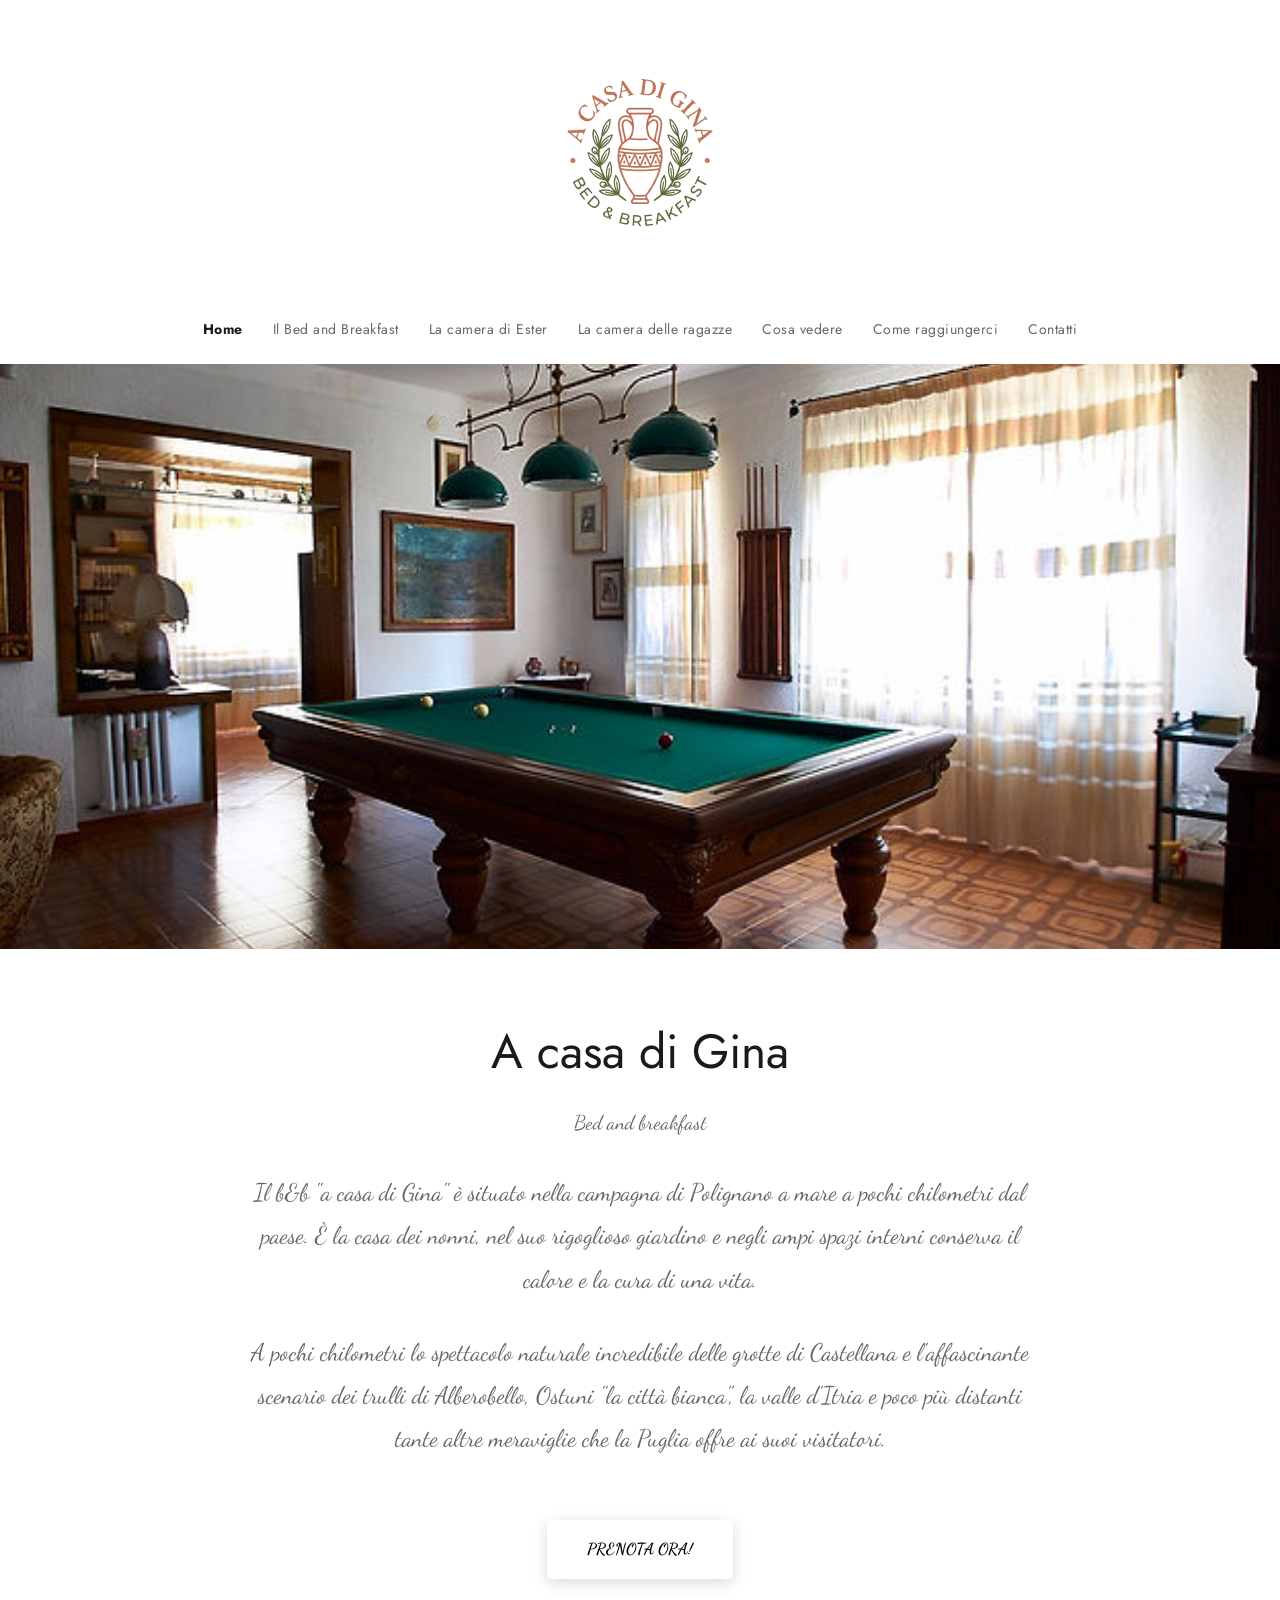
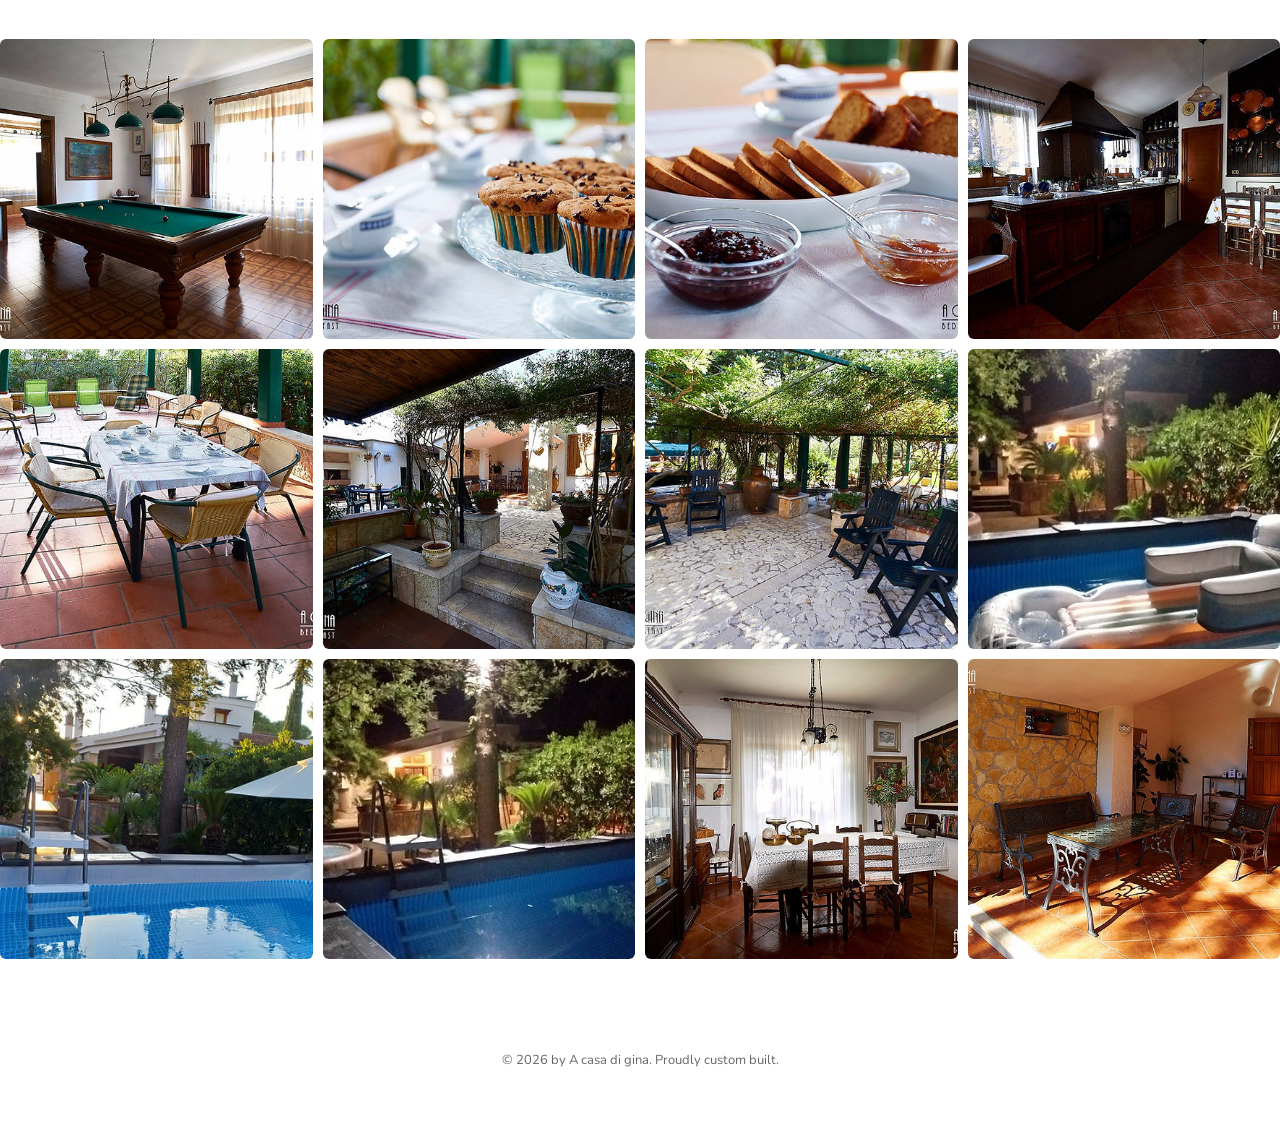
<file: index.html>
<!DOCTYPE html>
<html lang="it">
<head>
    <meta charset="UTF-8">
    <meta name="viewport" content="width=device-width, initial-scale=1.0">
    <meta name="color-scheme" content="light">
    
    <meta property="og:title" content="A casa di Gina | B&B a Polignano a Mare">
    <meta property="og:description" content="Rilassati nella campagna pugliese a pochi chilometri dal mare. Camere accoglienti, colazione genuina e l'atmosfera di una vera casa.">
    <meta property="og:image" content="https://bbacasadigina.com/bb/esterno3.jpg"> 
    <meta property="og:url" content="https://bbacasadigina.com/">
    <meta property="og:type" content="website">
    
    <link rel="icon" type="image/x-icon" href="favicon.ico">
    
    <title>A Casa Di Gina</title>
    <link rel="preconnect" href="https://fonts.googleapis.com">
    <link rel="preconnect" href="https://fonts.gstatic.com" crossorigin>
    <link href="https://fonts.googleapis.com/css2?family=Dancing+Script:wght@400;700&family=Jost:wght@300;400;500&family=Nunito:wght@300;400;500&display=swap" rel="stylesheet">
    
    <link rel="stylesheet" href="style.css?v=3.0">
</head>
<body>
    <header>
        <div class="header-container">
<a href="index.html" class="logo">
    <img src="logo-gina-nobk.png" alt="A casa di Gina" style="max-width: 250px; height: auto; vertical-align: middle;">
</a>
            <button class="hamburger" id="hamburger-menu" aria-label="Menu">
                <span class="bar"></span>
                <span class="bar"></span>
                <span class="bar"></span>
            </button>
            <nav>
                <ul id="nav-list">
                    <li><a href="index.html" class="active">Home</a></li>
                    <li><a href="bb.html">Il Bed and Breakfast</a></li>
                    <li><a href="camera-ester.html">La camera di Ester</a></li>
                    <li><a href="camera-ragazze.html">La camera delle ragazze</a></li>
                    <li><a href="cosa-vedere.html">Cosa vedere</a></li>
                    <li><a href="come-raggiungerci.html">Come raggiungerci</a></li>
                    <li><a href="contatti.html">Contatti</a></li>
                </ul>
            </nav>
        </div>
    </header>
    <main>
<div class="carousel-container">
    <div class="mySlides fade"><img src="bb/biliardo.jpg" alt="biliardo.jpg"></div>
    <div class="mySlides fade"><img src="bb/colazione.jpg" alt="colazione.jpg"></div>
    <div class="mySlides fade"><img src="bb/colazione2.jpg" alt="colazione2.jpg"></div>
    <div class="mySlides fade"><img src="bb/cucina.jpg" alt="cucina.jpg"></div>
</div>

    <script>
    let slideIndex = 0;
    function showSlides() {
        let slides = document.getElementsByClassName("mySlides");
        if (slides.length === 0) return;
        for (let i = 0; i < slides.length; i++) {
            slides[i].style.display = "none";  
        }
        slideIndex++;
        if (slideIndex > slides.length) {slideIndex = 1}    
        slides[slideIndex-1].style.display = "block";  
        setTimeout(showSlides, 4000); 
    }
    document.addEventListener("DOMContentLoaded", showSlides);
    </script>
    
    <div class="home-container">
        <h1>A casa di Gina</h1>
        <span class="subtitle-home">Bed and breakfast</span>
        <p class="testo-corsivo" style="text-align: center; max-width: 800px; margin: 30px auto;">Il b&b "a casa di Gina" è situato nella campagna di Polignano a mare a pochi chilometri dal paese. È la casa dei nonni, nel suo rigoglioso giardino e negli ampi spazi interni conserva il calore e la cura di una vita.</p>
        <p class="testo-corsivo" style="text-align: center; max-width: 800px; margin: 0 auto;">A pochi chilometri lo spettacolo naturale incredibile delle grotte di Castellana e l'affascinante scenario dei trulli di Alberobello, Ostuni "la città bianca", la valle d'Itria e poco più distanti tante altre meraviglie che la Puglia offre ai suoi visitatori.</p>
    </div>
    <a href="https://acasadigina.holiduhost.com/" target="_blank" class="btn-prenota">
                <span lang="it">Prenota ora!</span>
    </a>
    <div class="gallery-grid">
    <div class="grid-item"><img src="bb/biliardo.jpg" alt="biliardo.jpg" loading="lazy" class="zoomable-img"></div>
    <div class="grid-item"><img src="bb/colazione.jpg" alt="colazione.jpg" loading="lazy" class="zoomable-img"></div>
    <div class="grid-item"><img src="bb/colazione2.jpg" alt="colazione2.jpg" loading="lazy" class="zoomable-img"></div>
    <div class="grid-item"><img src="bb/cucina.jpg" alt="cucina.jpg" loading="lazy" class="zoomable-img"></div>
    <div class="grid-item"><img src="bb/esterno.jpg" alt="esterno.jpg" loading="lazy" class="zoomable-img"></div>
    <div class="grid-item"><img src="bb/esterno2.jpg" alt="esterno2.jpg" loading="lazy" class="zoomable-img"></div>
    <div class="grid-item"><img src="bb/esterno3.jpg" alt="esterno3.jpg" loading="lazy" class="zoomable-img"></div>
    <div class="grid-item"><img src="bb/piscina.jpg" alt="piscina.jpg" loading="lazy" class="zoomable-img"></div>
    <div class="grid-item"><img src="bb/piscina2.jpg" alt="piscina2.jpg" loading="lazy" class="zoomable-img"></div>
    <div class="grid-item"><img src="bb/piscina3.jpg" alt="piscina3.jpg" loading="lazy" class="zoomable-img"></div>
    <div class="grid-item"><img src="bb/salone.jpg" alt="salone.jpg" loading="lazy" class="zoomable-img"></div>
    <div class="grid-item"><img src="bb/veranda.jpg" alt="veranda.jpg" loading="lazy" class="zoomable-img"></div>
</div>
    </main>
    <footer>
        <p>© 2026 by A casa di gina. Proudly custom built.</p>
    </footer>

    <div id="imageModal" class="lightbox-modal">
        <span class="lightbox-close" id="lightboxClose">×</span>
        <img class="lightbox-content" id="lightboxImage">
    </div>

    <script>
        const hamburger = document.getElementById('hamburger-menu');
        const navList = document.getElementById('nav-list');
        hamburger.addEventListener('click', () => {
            hamburger.classList.toggle('active');
            navList.classList.toggle('active');
        });

        const navLinks = document.querySelectorAll('#nav-list a');
        navLinks.forEach(link => {
            link.addEventListener('click', () => {
                hamburger.classList.remove('active');
                navList.classList.remove('active');
            });
        });

        const modal = document.getElementById("imageModal");
        const modalImg = document.getElementById("lightboxImage");
        const closeBtn = document.getElementById("lightboxClose");
        
        const zoomableImages = document.querySelectorAll(".zoomable-img");
        zoomableImages.forEach(img => {
            img.addEventListener("click", function() {
                modal.style.display = "flex";
                modalImg.src = this.src;
            });
        });

        function closeModal() {
            modal.style.display = "none";
        }
        
        if(closeBtn) closeBtn.addEventListener("click", closeModal);
        
        window.addEventListener("click", function(event) {
            if (event.target == modal) {
                closeModal();
            }
        });
        
        document.addEventListener('keydown', function(event) {
            if (event.key === "Escape" && modal.style.display === "flex") {
                closeModal();
            }
        });
    </script>
</body>
</html>
</file>
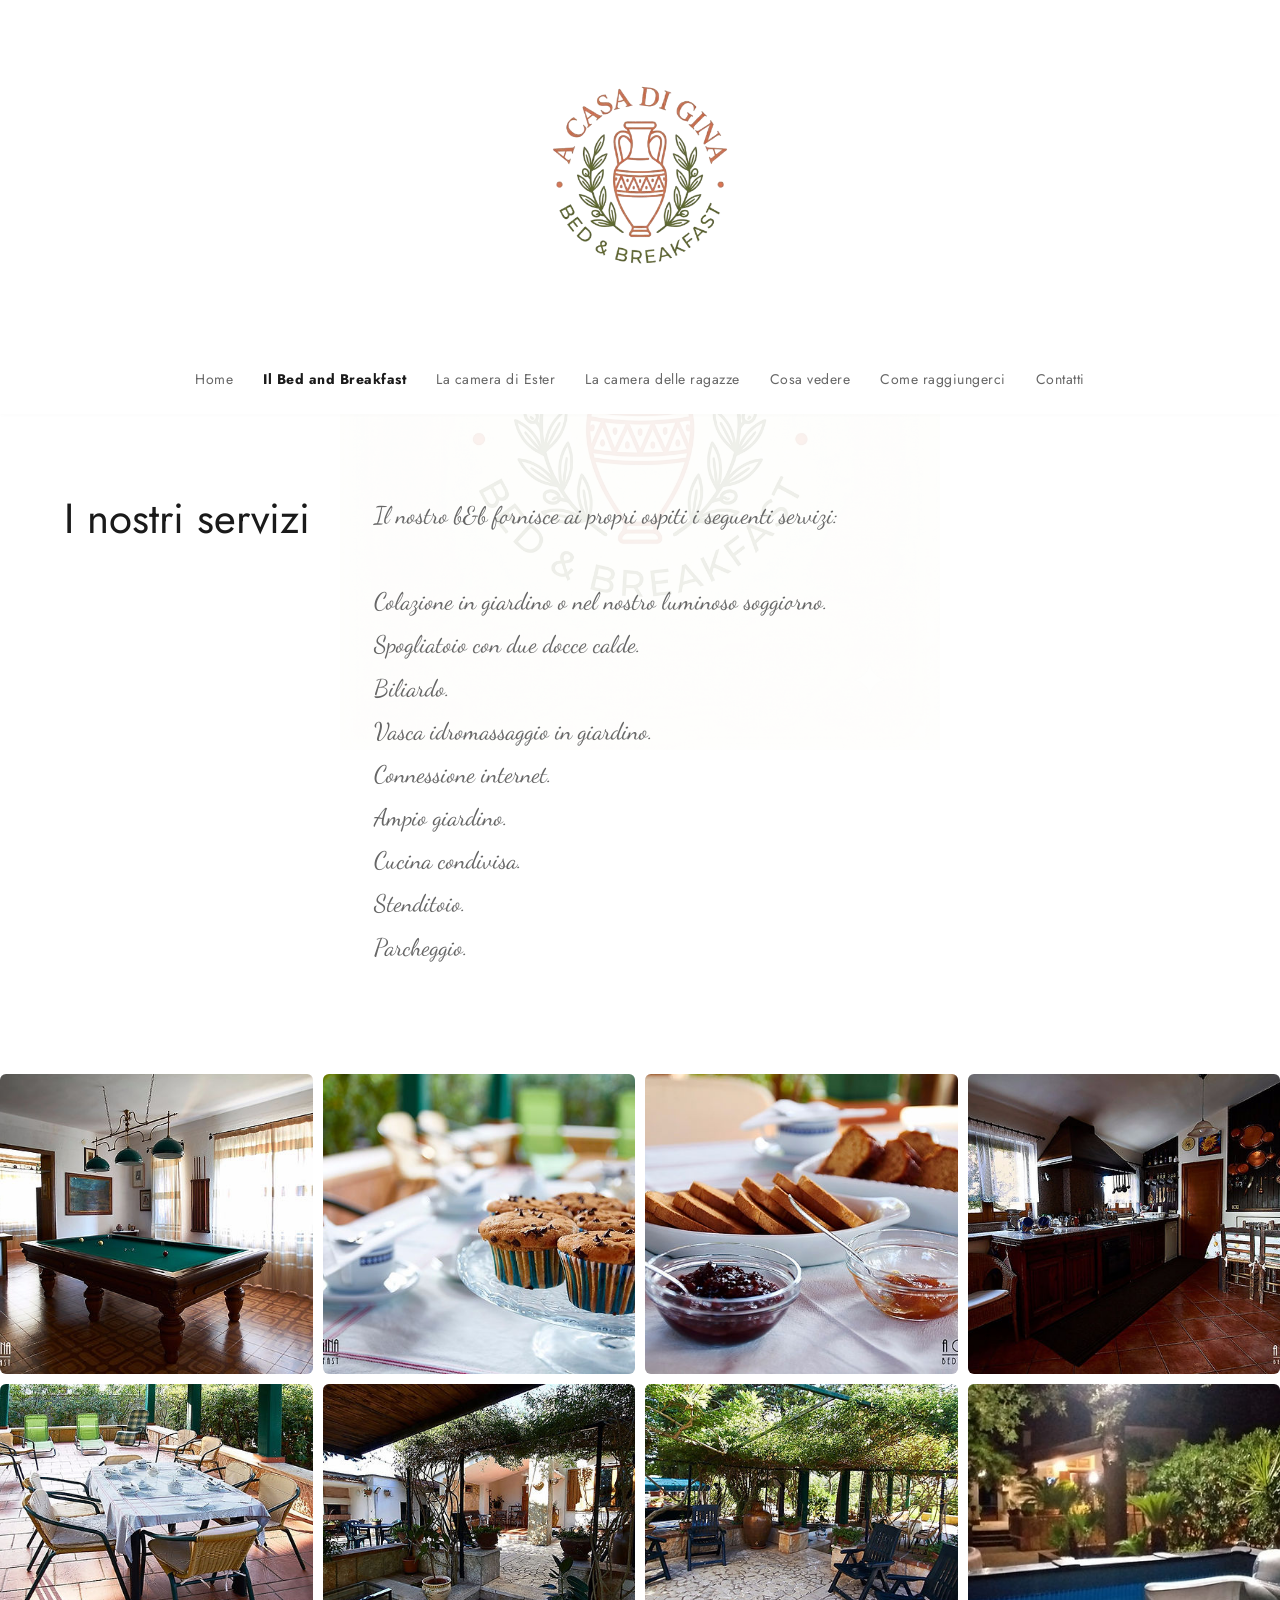
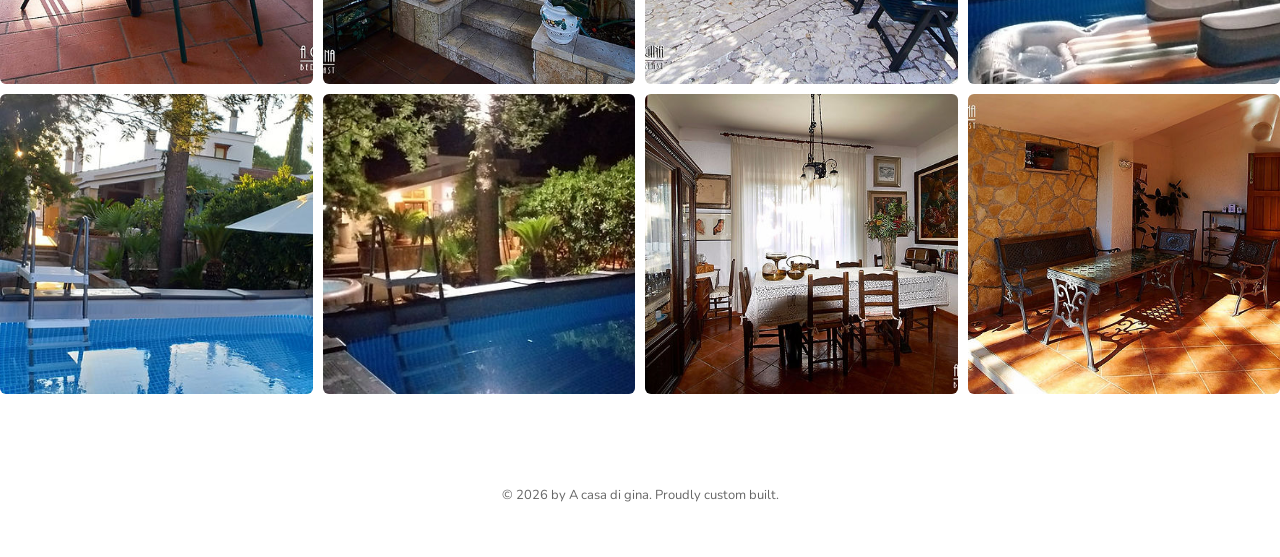
<file: bb.html>
<!DOCTYPE html>
<html lang="it">
<head>
    <meta charset="UTF-8">
    <meta name="viewport" content="width=device-width, initial-scale=1.0">
    <meta name="color-scheme" content="light">
    
    <meta property="og:title" content="A casa di Gina | B&B a Polignano a Mare">
    <meta property="og:description" content="Rilassati nella campagna pugliese a pochi chilometri dal mare. Camere accoglienti, colazione genuina e l'atmosfera di una vera casa.">
    <meta property="og:image" content="https://bbacasadigina.com/bb/esterno3.jpg"> 
    <meta property="og:url" content="https://bbacasadigina.com/">
    <meta property="og:type" content="website">
    
    <link rel="icon" type="image/x-icon" href="favicon.ico">
    
    <title>A Casa Di Gina</title>
    <link rel="preconnect" href="https://fonts.googleapis.com">
    <link rel="preconnect" href="https://fonts.gstatic.com" crossorigin>
    <link href="https://fonts.googleapis.com/css2?family=Dancing+Script:wght@400;700&family=Jost:wght@300;400;500&family=Nunito:wght@300;400;500&display=swap" rel="stylesheet">
    
    <link rel="stylesheet" href="style.css?v=2.2">
</head>
<body>
    <header>
        <div class="header-container">
            <a href="index.html" class="logo">
                <img src="logo-gina-nobk.png" alt="A casa di Gina">
            </a>
            <button class="hamburger" id="hamburger-menu" aria-label="Menu">
                <span class="bar"></span>
                <span class="bar"></span>
                <span class="bar"></span>
            </button>
            <nav>
                <ul id="nav-list">
                    <li><a href="index.html">Home</a></li>
                    <li><a href="bb.html" class="active">Il Bed and Breakfast</a></li>
                    <li><a href="camera-ester.html">La camera di Ester</a></li>
                    <li><a href="camera-ragazze.html">La camera delle ragazze</a></li>
                    <li><a href="cosa-vedere.html">Cosa vedere</a></li>
                    <li><a href="come-raggiungerci.html">Come raggiungerci</a></li>
                    <li><a href="contatti.html">Contatti</a></li>
                </ul>
            </nav>
        </div>
    </header>
    <main>

    <div class="split-layout">
        <div class="split-left">
            <h1>I nostri servizi</h1>
        </div>
        <div class="split-right">
            <p class="testo-corsivo">Il nostro b&b fornisce ai propri ospiti i seguenti servizi:<br><br>
            Colazione in giardino o nel nostro luminoso soggiorno.<br>
            Spogliatoio con due docce calde.<br>
            Biliardo.<br>
            Vasca idromassaggio in giardino.<br>
            Connessione internet.<br>
            Ampio giardino.<br>
            Cucina condivisa.<br>
            Stenditoio.<br>
            Parcheggio.</p>
        </div>
    </div>
    <div class="gallery-grid">
    <div class="grid-item"><img src="bb/biliardo.jpg" alt="biliardo.jpg" loading="lazy" class="zoomable-img"></div>
    <div class="grid-item"><img src="bb/colazione.jpg" alt="colazione.jpg" loading="lazy" class="zoomable-img"></div>
    <div class="grid-item"><img src="bb/colazione2.jpg" alt="colazione2.jpg" loading="lazy" class="zoomable-img"></div>
    <div class="grid-item"><img src="bb/cucina.jpg" alt="cucina.jpg" loading="lazy" class="zoomable-img"></div>
    <div class="grid-item"><img src="bb/esterno.jpg" alt="esterno.jpg" loading="lazy" class="zoomable-img"></div>
    <div class="grid-item"><img src="bb/esterno2.jpg" alt="esterno2.jpg" loading="lazy" class="zoomable-img"></div>
    <div class="grid-item"><img src="bb/esterno3.jpg" alt="esterno3.jpg" loading="lazy" class="zoomable-img"></div>
    <div class="grid-item"><img src="bb/piscina.jpg" alt="piscina.jpg" loading="lazy" class="zoomable-img"></div>
    <div class="grid-item"><img src="bb/piscina2.jpg" alt="piscina2.jpg" loading="lazy" class="zoomable-img"></div>
    <div class="grid-item"><img src="bb/piscina3.jpg" alt="piscina3.jpg" loading="lazy" class="zoomable-img"></div>
    <div class="grid-item"><img src="bb/salone.jpg" alt="salone.jpg" loading="lazy" class="zoomable-img"></div>
    <div class="grid-item"><img src="bb/veranda.jpg" alt="veranda.jpg" loading="lazy" class="zoomable-img"></div>
</div>
    </main>
    <footer>
        <p>© 2026 by A casa di gina. Proudly custom built.</p>
    </footer>

    <div id="imageModal" class="lightbox-modal">
        <span class="lightbox-close" id="lightboxClose">×</span>
        <img class="lightbox-content" id="lightboxImage">
    </div>

    <script>
        const hamburger = document.getElementById('hamburger-menu');
        const navList = document.getElementById('nav-list');
        hamburger.addEventListener('click', () => {
            hamburger.classList.toggle('active');
            navList.classList.toggle('active');
        });

        const navLinks = document.querySelectorAll('#nav-list a');
        navLinks.forEach(link => {
            link.addEventListener('click', () => {
                hamburger.classList.remove('active');
                navList.classList.remove('active');
            });
        });

        const modal = document.getElementById("imageModal");
        const modalImg = document.getElementById("lightboxImage");
        const closeBtn = document.getElementById("lightboxClose");
        
        const zoomableImages = document.querySelectorAll(".zoomable-img");
        zoomableImages.forEach(img => {
            img.addEventListener("click", function() {
                modal.style.display = "flex";
                modalImg.src = this.src;
            });
        });

        function closeModal() {
            modal.style.display = "none";
        }
        
        if(closeBtn) closeBtn.addEventListener("click", closeModal);
        
        window.addEventListener("click", function(event) {
            if (event.target == modal) {
                closeModal();
            }
        });
        
        document.addEventListener('keydown', function(event) {
            if (event.key === "Escape" && modal.style.display === "flex") {
                closeModal();
            }
        });
    </script>
</body>
</html>
</file>
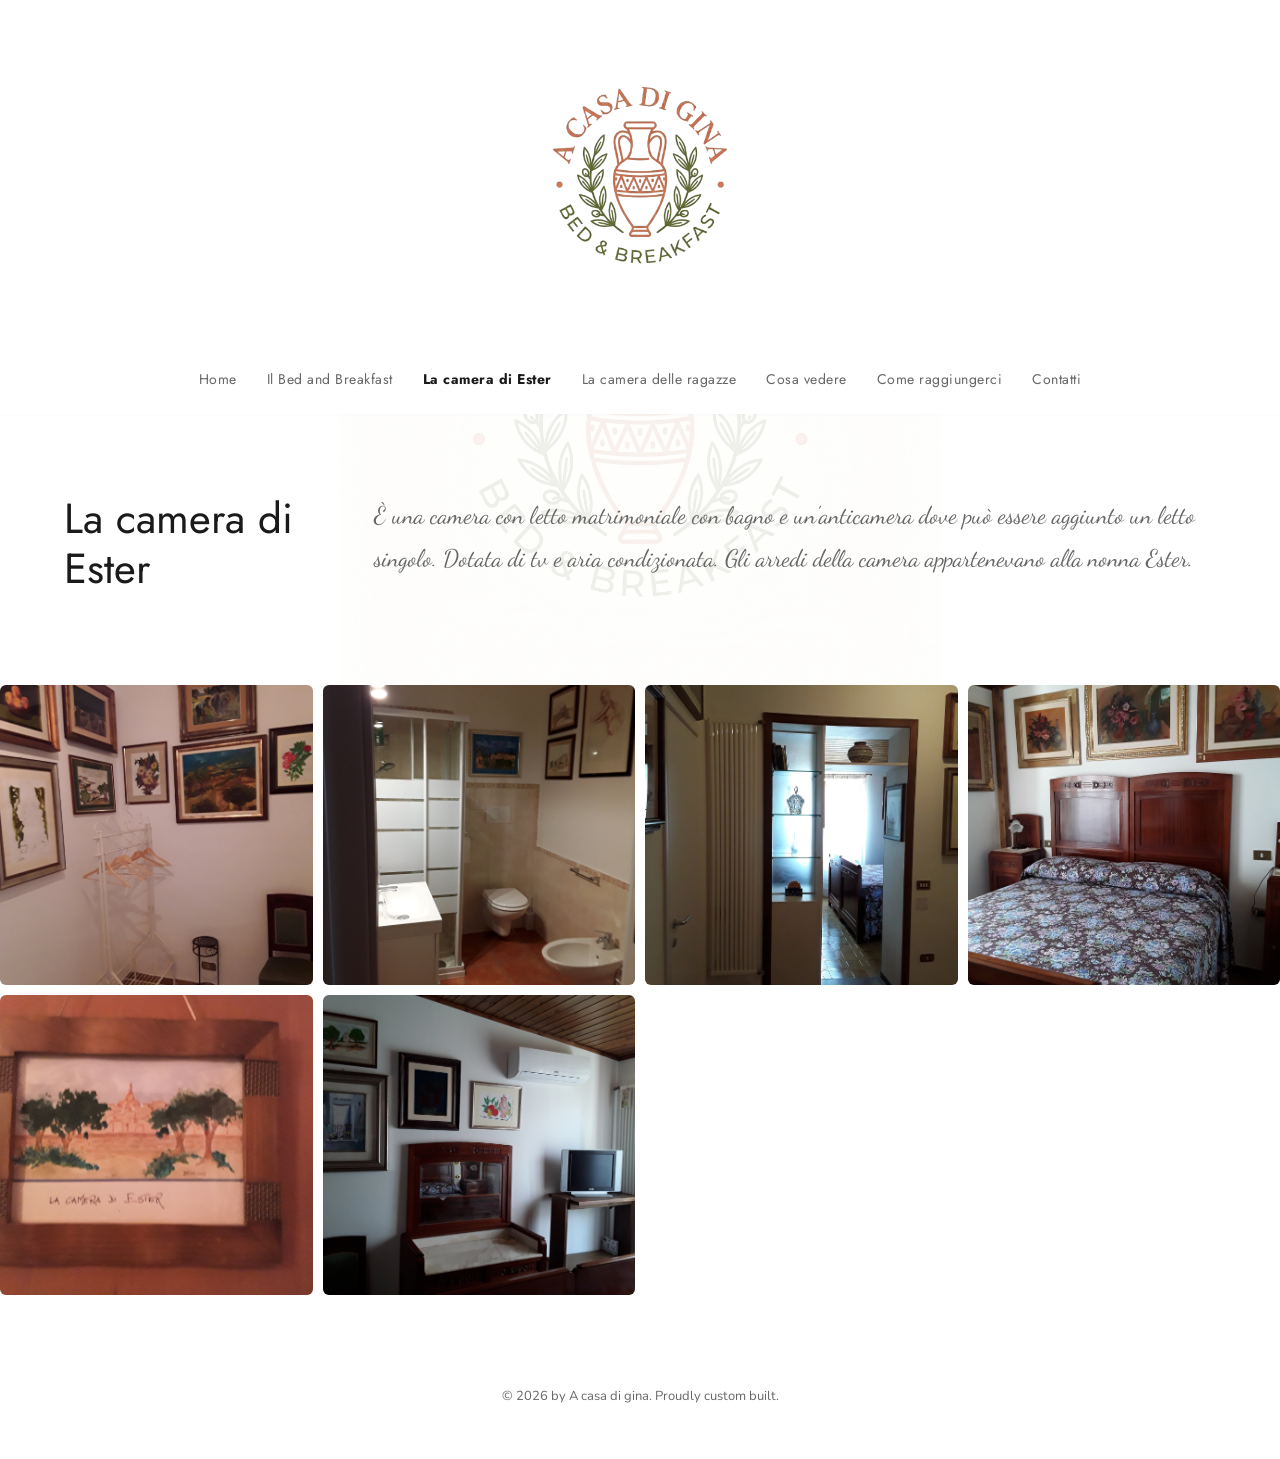
<file: camera-ester.html>
<!DOCTYPE html>
<html lang="it">
<head>
    <meta charset="UTF-8">
    <meta name="viewport" content="width=device-width, initial-scale=1.0">
    <meta name="color-scheme" content="light">
    
    <meta property="og:title" content="A casa di Gina | B&B a Polignano a Mare">
    <meta property="og:description" content="Rilassati nella campagna pugliese a pochi chilometri dal mare. Camere accoglienti, colazione genuina e l'atmosfera di una vera casa.">
    <meta property="og:image" content="https://bbacasadigina.com/bb/esterno3.jpg"> 
    <meta property="og:url" content="https://bbacasadigina.com/">
    <meta property="og:type" content="website">
    
    <link rel="icon" type="image/x-icon" href="favicon.ico">
    
    <title>A Casa Di Gina</title>
    <link rel="preconnect" href="https://fonts.googleapis.com">
    <link rel="preconnect" href="https://fonts.gstatic.com" crossorigin>
    <link href="https://fonts.googleapis.com/css2?family=Dancing+Script:wght@400;700&family=Jost:wght@300;400;500&family=Nunito:wght@300;400;500&display=swap" rel="stylesheet">
    
    <link rel="stylesheet" href="style.css?v=2.2">
</head>
<body>
    <header>
        <div class="header-container">
            <a href="index.html" class="logo">
                <img src="logo-gina-nobk.png" alt="A casa di Gina">
            </a>
            <button class="hamburger" id="hamburger-menu" aria-label="Menu">
                <span class="bar"></span>
                <span class="bar"></span>
                <span class="bar"></span>
            </button>
            <nav>
                <ul id="nav-list">
                    <li><a href="index.html">Home</a></li>
                    <li><a href="bb.html">Il Bed and Breakfast</a></li>
                    <li><a href="camera-ester.html" class="active">La camera di Ester</a></li>
                    <li><a href="camera-ragazze.html">La camera delle ragazze</a></li>
                    <li><a href="cosa-vedere.html">Cosa vedere</a></li>
                    <li><a href="come-raggiungerci.html">Come raggiungerci</a></li>
                    <li><a href="contatti.html">Contatti</a></li>
                </ul>
            </nav>
        </div>
    </header>
    <main>

    <div class="split-layout">
        <div class="split-left">
            <h1>La camera di Ester</h1>
        </div>
        <div class="split-right">
            <p class="testo-corsivo">È una camera con letto matrimoniale con bagno e un'anticamera dove può essere aggiunto un letto singolo. Dotata di tv e aria condizionata. Gli arredi della camera appartenevano alla nonna Ester.</p>
        </div>
    </div>
    <div class="gallery-grid">
    <div class="grid-item"><img src="camera_ester/anticamera.jpg" alt="anticamera.jpg" loading="lazy" class="zoomable-img"></div>
    <div class="grid-item"><img src="camera_ester/bagno.jpg" alt="bagno.jpg" loading="lazy" class="zoomable-img"></div>
    <div class="grid-item"><img src="camera_ester/corridoio.jpg" alt="corridoio.jpg" loading="lazy" class="zoomable-img"></div>
    <div class="grid-item"><img src="camera_ester/letto.jpg" alt="letto.jpg" loading="lazy" class="zoomable-img"></div>
    <div class="grid-item"><img src="camera_ester/quadro.jpg" alt="quadro.jpg" loading="lazy" class="zoomable-img"></div>
    <div class="grid-item"><img src="camera_ester/specchio.jpg" alt="specchio.jpg" loading="lazy" class="zoomable-img"></div>
</div>
    </main>
    <footer>
        <p>© 2026 by A casa di gina. Proudly custom built.</p>
    </footer>

    <div id="imageModal" class="lightbox-modal">
        <span class="lightbox-close" id="lightboxClose">×</span>
        <img class="lightbox-content" id="lightboxImage">
    </div>

    <script>
        const hamburger = document.getElementById('hamburger-menu');
        const navList = document.getElementById('nav-list');
        hamburger.addEventListener('click', () => {
            hamburger.classList.toggle('active');
            navList.classList.toggle('active');
        });

        const navLinks = document.querySelectorAll('#nav-list a');
        navLinks.forEach(link => {
            link.addEventListener('click', () => {
                hamburger.classList.remove('active');
                navList.classList.remove('active');
            });
        });

        const modal = document.getElementById("imageModal");
        const modalImg = document.getElementById("lightboxImage");
        const closeBtn = document.getElementById("lightboxClose");
        
        const zoomableImages = document.querySelectorAll(".zoomable-img");
        zoomableImages.forEach(img => {
            img.addEventListener("click", function() {
                modal.style.display = "flex";
                modalImg.src = this.src;
            });
        });

        function closeModal() {
            modal.style.display = "none";
        }
        
        if(closeBtn) closeBtn.addEventListener("click", closeModal);
        
        window.addEventListener("click", function(event) {
            if (event.target == modal) {
                closeModal();
            }
        });
        
        document.addEventListener('keydown', function(event) {
            if (event.key === "Escape" && modal.style.display === "flex") {
                closeModal();
            }
        });
    </script>
</body>
</html>
</file>
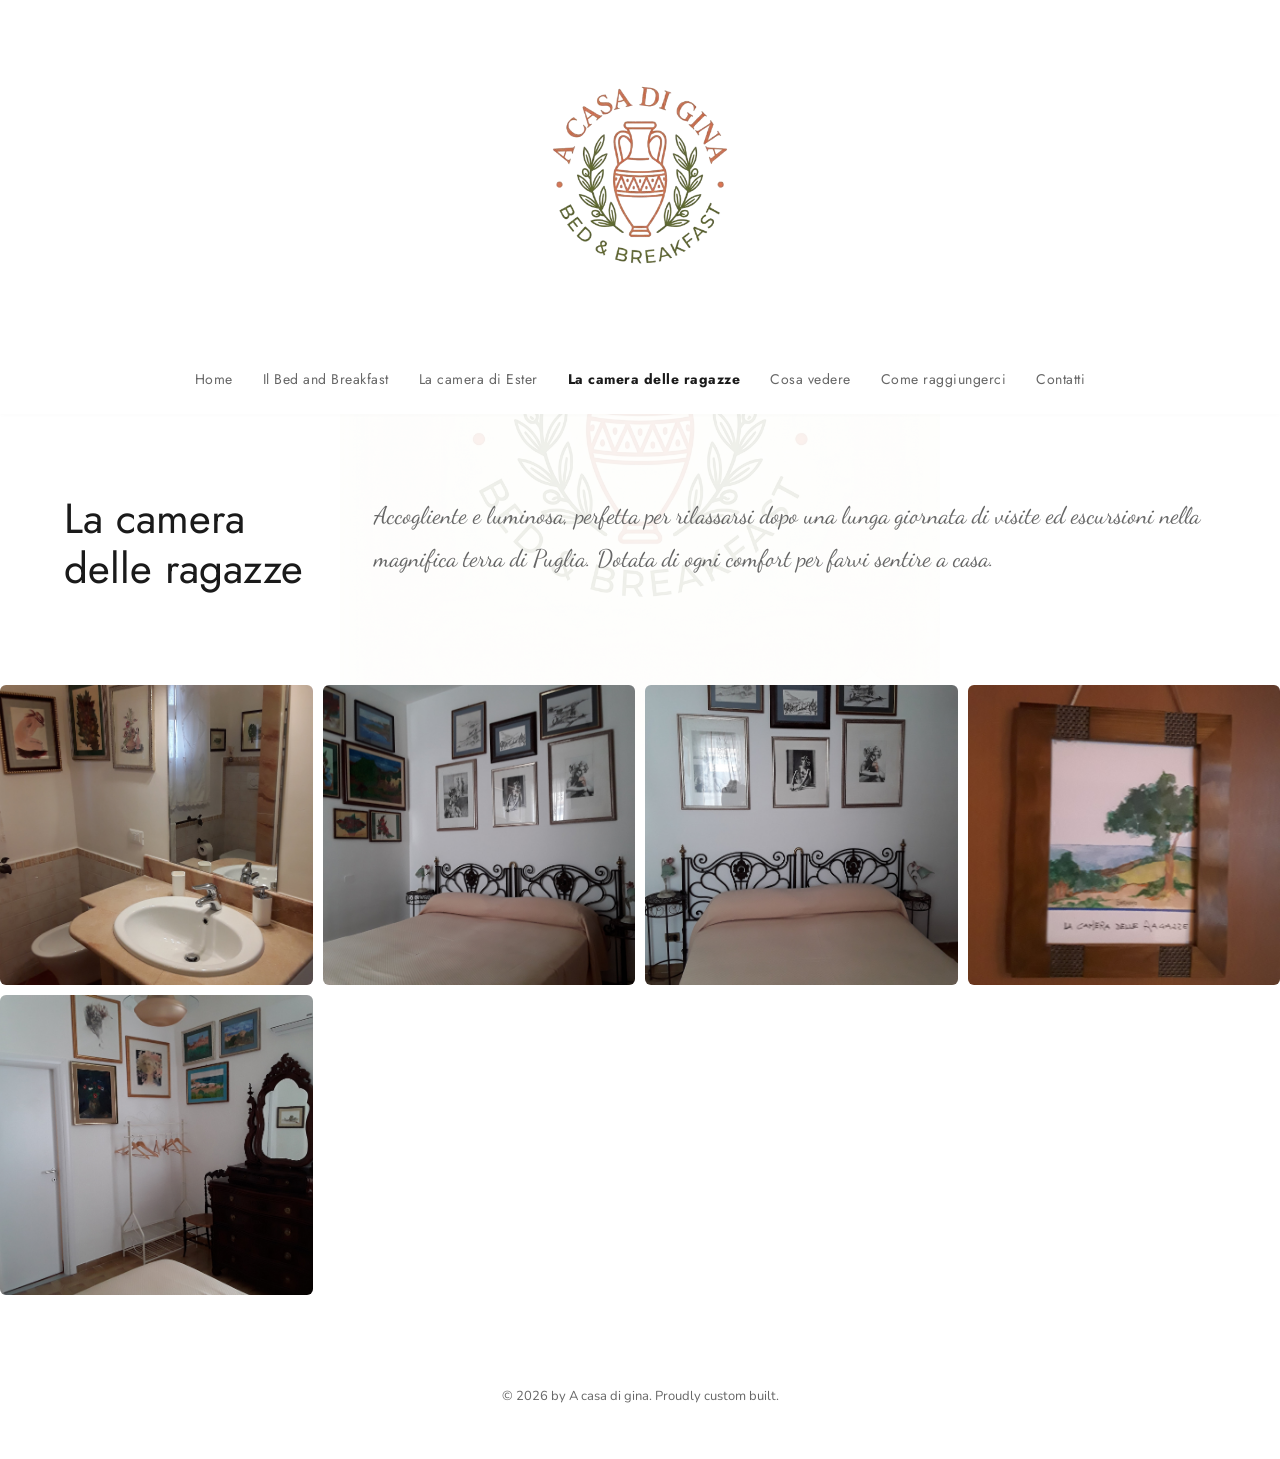
<file: camera-ragazze.html>
<!DOCTYPE html>
<html lang="it">
<head>
    <meta charset="UTF-8">
    <meta name="viewport" content="width=device-width, initial-scale=1.0">
    <meta name="color-scheme" content="light">
    
    <meta property="og:title" content="A casa di Gina | B&B a Polignano a Mare">
    <meta property="og:description" content="Rilassati nella campagna pugliese a pochi chilometri dal mare. Camere accoglienti, colazione genuina e l'atmosfera di una vera casa.">
    <meta property="og:image" content="https://bbacasadigina.com/bb/esterno3.jpg"> 
    <meta property="og:url" content="https://bbacasadigina.com/">
    <meta property="og:type" content="website">
    
    <link rel="icon" type="image/x-icon" href="favicon.ico">
    
    <title>A Casa Di Gina</title>
    <link rel="preconnect" href="https://fonts.googleapis.com">
    <link rel="preconnect" href="https://fonts.gstatic.com" crossorigin>
    <link href="https://fonts.googleapis.com/css2?family=Dancing+Script:wght@400;700&family=Jost:wght@300;400;500&family=Nunito:wght@300;400;500&display=swap" rel="stylesheet">
    
    <link rel="stylesheet" href="style.css?v=2.2">
</head>
<body>
    <header>
        <div class="header-container">
            <a href="index.html" class="logo">
                <img src="logo-gina-nobk.png" alt="A casa di Gina">
            </a>
            <button class="hamburger" id="hamburger-menu" aria-label="Menu">
                <span class="bar"></span>
                <span class="bar"></span>
                <span class="bar"></span>
            </button>
            <nav>
                <ul id="nav-list">
                    <li><a href="index.html">Home</a></li>
                    <li><a href="bb.html">Il Bed and Breakfast</a></li>
                    <li><a href="camera-ester.html">La camera di Ester</a></li>
                    <li><a href="camera-ragazze.html" class="active">La camera delle ragazze</a></li>
                    <li><a href="cosa-vedere.html">Cosa vedere</a></li>
                    <li><a href="come-raggiungerci.html">Come raggiungerci</a></li>
                    <li><a href="contatti.html">Contatti</a></li>
                </ul>
            </nav>
        </div>
    </header>
    <main>

    <div class="split-layout">
        <div class="split-left">
            <h1>La camera delle ragazze</h1>
        </div>
        <div class="split-right">
            <p class="testo-corsivo">Accogliente e luminosa, perfetta per rilassarsi dopo una lunga giornata di visite ed escursioni nella magnifica terra di Puglia. Dotata di ogni comfort per farvi sentire a casa.</p>
        </div>
    </div>
    <div class="gallery-grid">
    <div class="grid-item"><img src="camera_ragazze/bagno.jpg" alt="bagno.jpg" loading="lazy" class="zoomable-img"></div>
    <div class="grid-item"><img src="camera_ragazze/letto.jpg" alt="letto.jpg" loading="lazy" class="zoomable-img"></div>
    <div class="grid-item"><img src="camera_ragazze/letto2.jpg" alt="letto2.jpg" loading="lazy" class="zoomable-img"></div>
    <div class="grid-item"><img src="camera_ragazze/quadro.jpg" alt="quadro.jpg" loading="lazy" class="zoomable-img"></div>
    <div class="grid-item"><img src="camera_ragazze/specchio.jpg" alt="specchio.jpg" loading="lazy" class="zoomable-img"></div>
</div>
    </main>
    <footer>
        <p>© 2026 by A casa di gina. Proudly custom built.</p>
    </footer>

    <div id="imageModal" class="lightbox-modal">
        <span class="lightbox-close" id="lightboxClose">×</span>
        <img class="lightbox-content" id="lightboxImage">
    </div>

    <script>
        const hamburger = document.getElementById('hamburger-menu');
        const navList = document.getElementById('nav-list');
        hamburger.addEventListener('click', () => {
            hamburger.classList.toggle('active');
            navList.classList.toggle('active');
        });

        const navLinks = document.querySelectorAll('#nav-list a');
        navLinks.forEach(link => {
            link.addEventListener('click', () => {
                hamburger.classList.remove('active');
                navList.classList.remove('active');
            });
        });

        const modal = document.getElementById("imageModal");
        const modalImg = document.getElementById("lightboxImage");
        const closeBtn = document.getElementById("lightboxClose");
        
        const zoomableImages = document.querySelectorAll(".zoomable-img");
        zoomableImages.forEach(img => {
            img.addEventListener("click", function() {
                modal.style.display = "flex";
                modalImg.src = this.src;
            });
        });

        function closeModal() {
            modal.style.display = "none";
        }
        
        if(closeBtn) closeBtn.addEventListener("click", closeModal);
        
        window.addEventListener("click", function(event) {
            if (event.target == modal) {
                closeModal();
            }
        });
        
        document.addEventListener('keydown', function(event) {
            if (event.key === "Escape" && modal.style.display === "flex") {
                closeModal();
            }
        });
    </script>
</body>
</html>
</file>
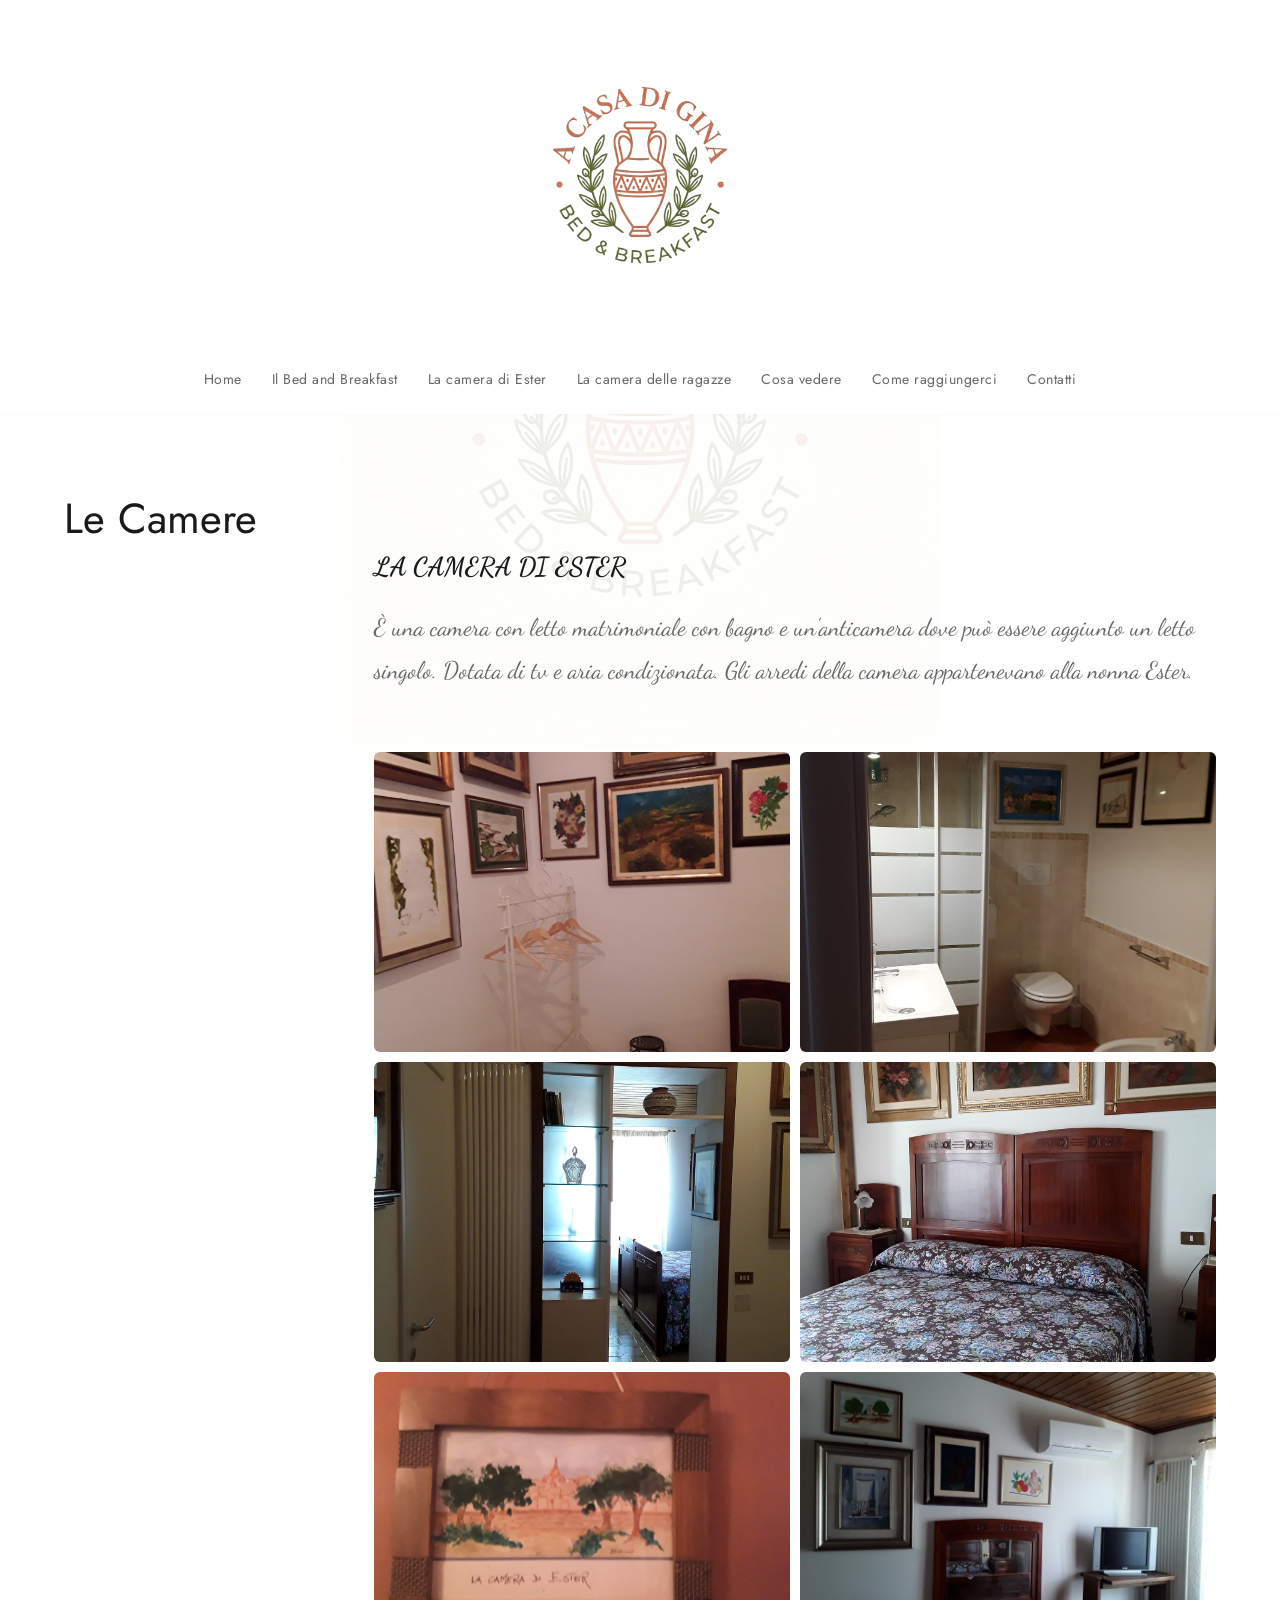
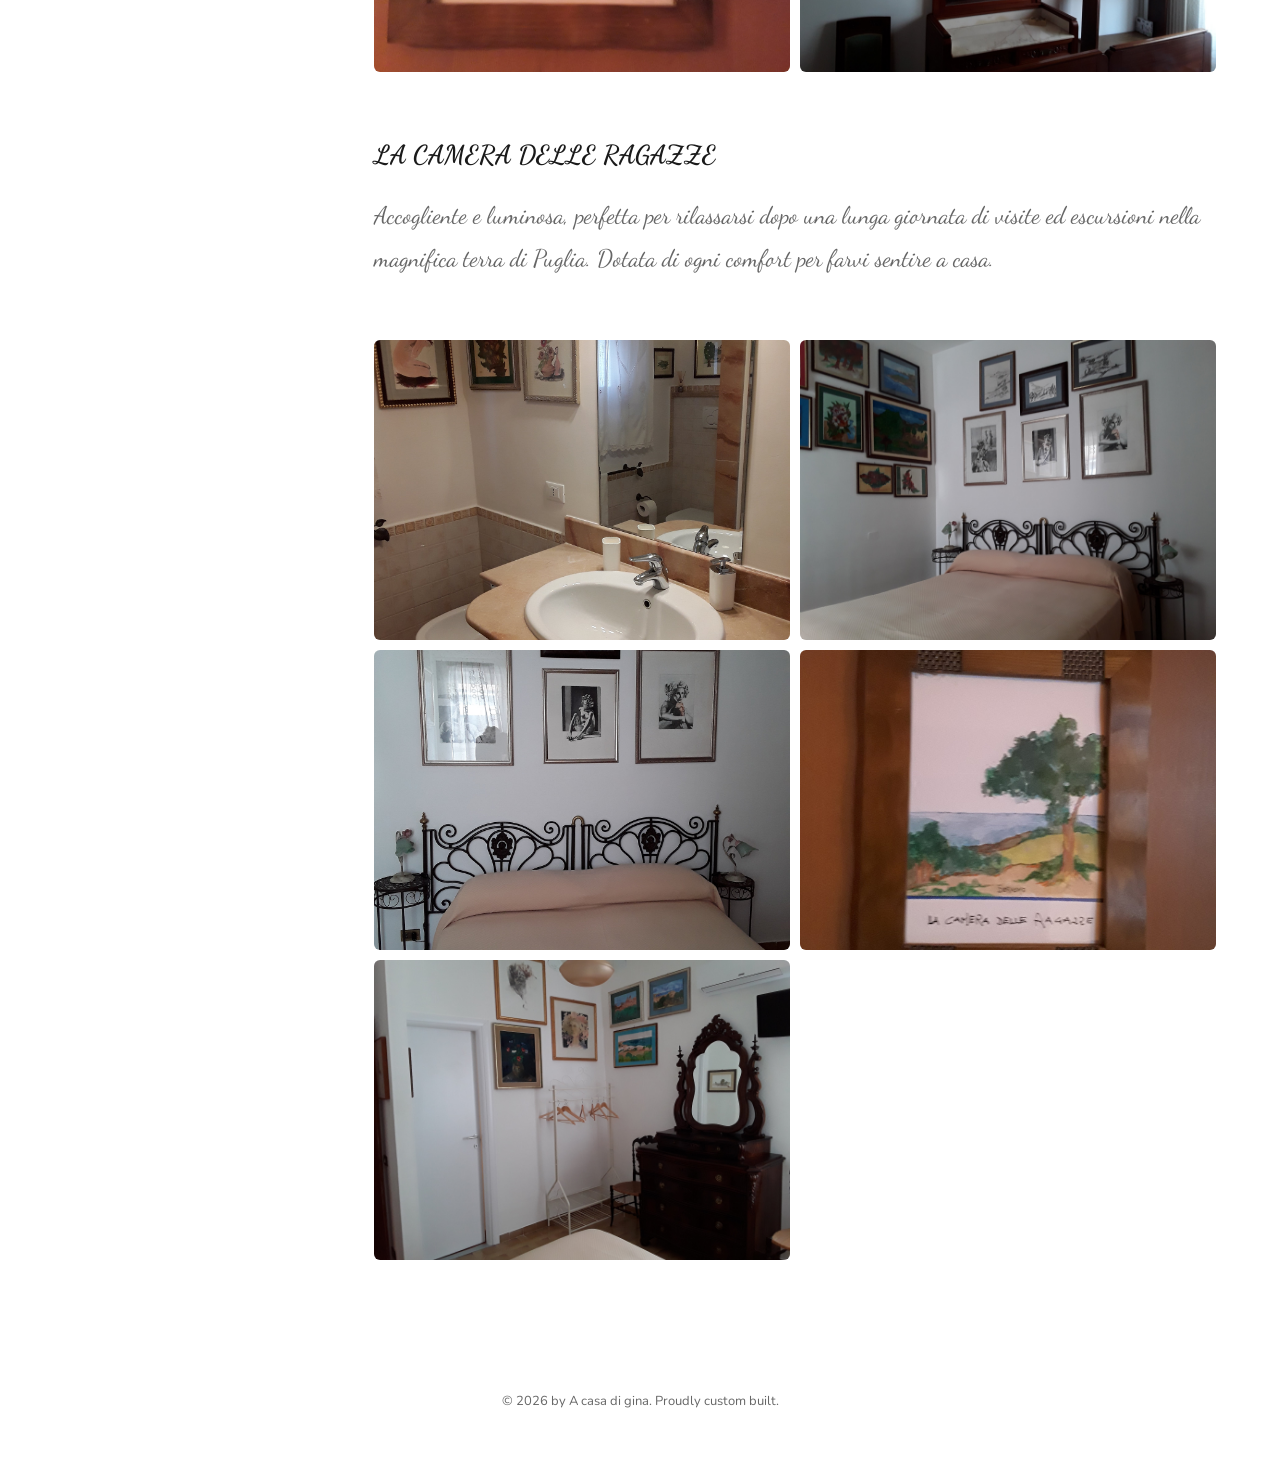
<file: camere.html>
<!DOCTYPE html>
<html lang="it">
<head>
    <meta charset="UTF-8">
    <meta name="viewport" content="width=device-width, initial-scale=1.0">
    <meta name="color-scheme" content="light">
    
    <meta property="og:title" content="A casa di Gina | B&B a Polignano a Mare">
    <meta property="og:description" content="Rilassati nella campagna pugliese a pochi chilometri dal mare. Camere accoglienti, colazione genuina e l'atmosfera di una vera casa.">
    <meta property="og:image" content="https://bbacasadigina.com/bb/esterno3.jpg"> 
    <meta property="og:url" content="https://bbacasadigina.com/">
    <meta property="og:type" content="website">
    
    <link rel="icon" type="image/x-icon" href="favicon.ico">
    
    <title>A Casa Di Gina</title>
    <link rel="preconnect" href="https://fonts.googleapis.com">
    <link rel="preconnect" href="https://fonts.gstatic.com" crossorigin>
    <link href="https://fonts.googleapis.com/css2?family=Dancing+Script:wght@400;700&family=Jost:wght@300;400;500&family=Nunito:wght@300;400;500&display=swap" rel="stylesheet">
    
    <link rel="stylesheet" href="style.css?v=2.2">
</head>
<body>
    <header>
        <div class="header-container">
            <a href="index.html" class="logo">
                <img src="logo-gina-nobk.png" alt="A casa di Gina">
            </a>
            <button class="hamburger" id="hamburger-menu" aria-label="Menu">
                <span class="bar"></span>
                <span class="bar"></span>
                <span class="bar"></span>
            </button>
            <nav>
                <ul id="nav-list">
                    <li><a href="index.html">Home</a></li>
                    <li><a href="bb.html">Il Bed and Breakfast</a></li>
                    <li><a href="camera-ester.html">La camera di Ester</a></li>
                    <li><a href="camera-ragazze.html">La camera delle ragazze</a></li>
                    <li><a href="cosa-vedere.html">Cosa vedere</a></li>
                    <li><a href="come-raggiungerci.html">Come raggiungerci</a></li>
                    <li><a href="contatti.html">Contatti</a></li>
                </ul>
            </nav>
        </div>
    </header>
    <main>

    <div class="split-layout">
        <div class="split-left">
            <h1>Le Camere</h1>
        </div>
        <div class="split-right">
            <h2 class="titolo-paragrafo">LA CAMERA DI ESTER</h2>
            <p class="testo-corsivo">È una camera con letto matrimoniale con bagno e un'anticamera dove può essere aggiunto un letto singolo. Dotata di tv e aria condizionata. Gli arredi della camera appartenevano alla nonna Ester.</p>
            <div class="gallery-grid">
    <div class="grid-item"><img src="camera_ester/anticamera.jpg" alt="anticamera.jpg"></div>
    <div class="grid-item"><img src="camera_ester/bagno.jpg" alt="bagno.jpg"></div>
    <div class="grid-item"><img src="camera_ester/corridoio.jpg" alt="corridoio.jpg"></div>
    <div class="grid-item"><img src="camera_ester/letto.jpg" alt="letto.jpg"></div>
    <div class="grid-item"><img src="camera_ester/quadro.jpg" alt="quadro.jpg"></div>
    <div class="grid-item"><img src="camera_ester/specchio.jpg" alt="specchio.jpg"></div>
</div>
            
            <h2 class="titolo-paragrafo" style="margin-top: 60px;">LA CAMERA DELLE RAGAZZE</h2>
            <p class="testo-corsivo">Accogliente e luminosa, perfetta per rilassarsi dopo una lunga giornata di visite ed escursioni nella magnifica terra di Puglia. Dotata di ogni comfort per farvi sentire a casa.</p>
            <div class="gallery-grid">
    <div class="grid-item"><img src="camera_ragazze/bagno.jpg" alt="bagno.jpg"></div>
    <div class="grid-item"><img src="camera_ragazze/letto.jpg" alt="letto.jpg"></div>
    <div class="grid-item"><img src="camera_ragazze/letto2.jpg" alt="letto2.jpg"></div>
    <div class="grid-item"><img src="camera_ragazze/quadro.jpg" alt="quadro.jpg"></div>
    <div class="grid-item"><img src="camera_ragazze/specchio.jpg" alt="specchio.jpg"></div>
</div>
        </div>
    </div>
    
    </main>
    <footer>
        <p>© 2026 by A casa di gina. Proudly custom built.</p>
    </footer>

    <div id="imageModal" class="lightbox-modal">
        <span class="lightbox-close" id="lightboxClose">×</span>
        <img class="lightbox-content" id="lightboxImage">
    </div>

    <script>
        const hamburger = document.getElementById('hamburger-menu');
        const navList = document.getElementById('nav-list');
        hamburger.addEventListener('click', () => {
            hamburger.classList.toggle('active');
            navList.classList.toggle('active');
        });

        const navLinks = document.querySelectorAll('#nav-list a');
        navLinks.forEach(link => {
            link.addEventListener('click', () => {
                hamburger.classList.remove('active');
                navList.classList.remove('active');
            });
        });

        const modal = document.getElementById("imageModal");
        const modalImg = document.getElementById("lightboxImage");
        const closeBtn = document.getElementById("lightboxClose");
        
        const zoomableImages = document.querySelectorAll(".zoomable-img");
        zoomableImages.forEach(img => {
            img.addEventListener("click", function() {
                modal.style.display = "flex";
                modalImg.src = this.src;
            });
        });

        function closeModal() {
            modal.style.display = "none";
        }
        
        if(closeBtn) closeBtn.addEventListener("click", closeModal);
        
        window.addEventListener("click", function(event) {
            if (event.target == modal) {
                closeModal();
            }
        });
        
        document.addEventListener('keydown', function(event) {
            if (event.key === "Escape" && modal.style.display === "flex") {
                closeModal();
            }
        });
    </script>
</body>
</html>
</file>
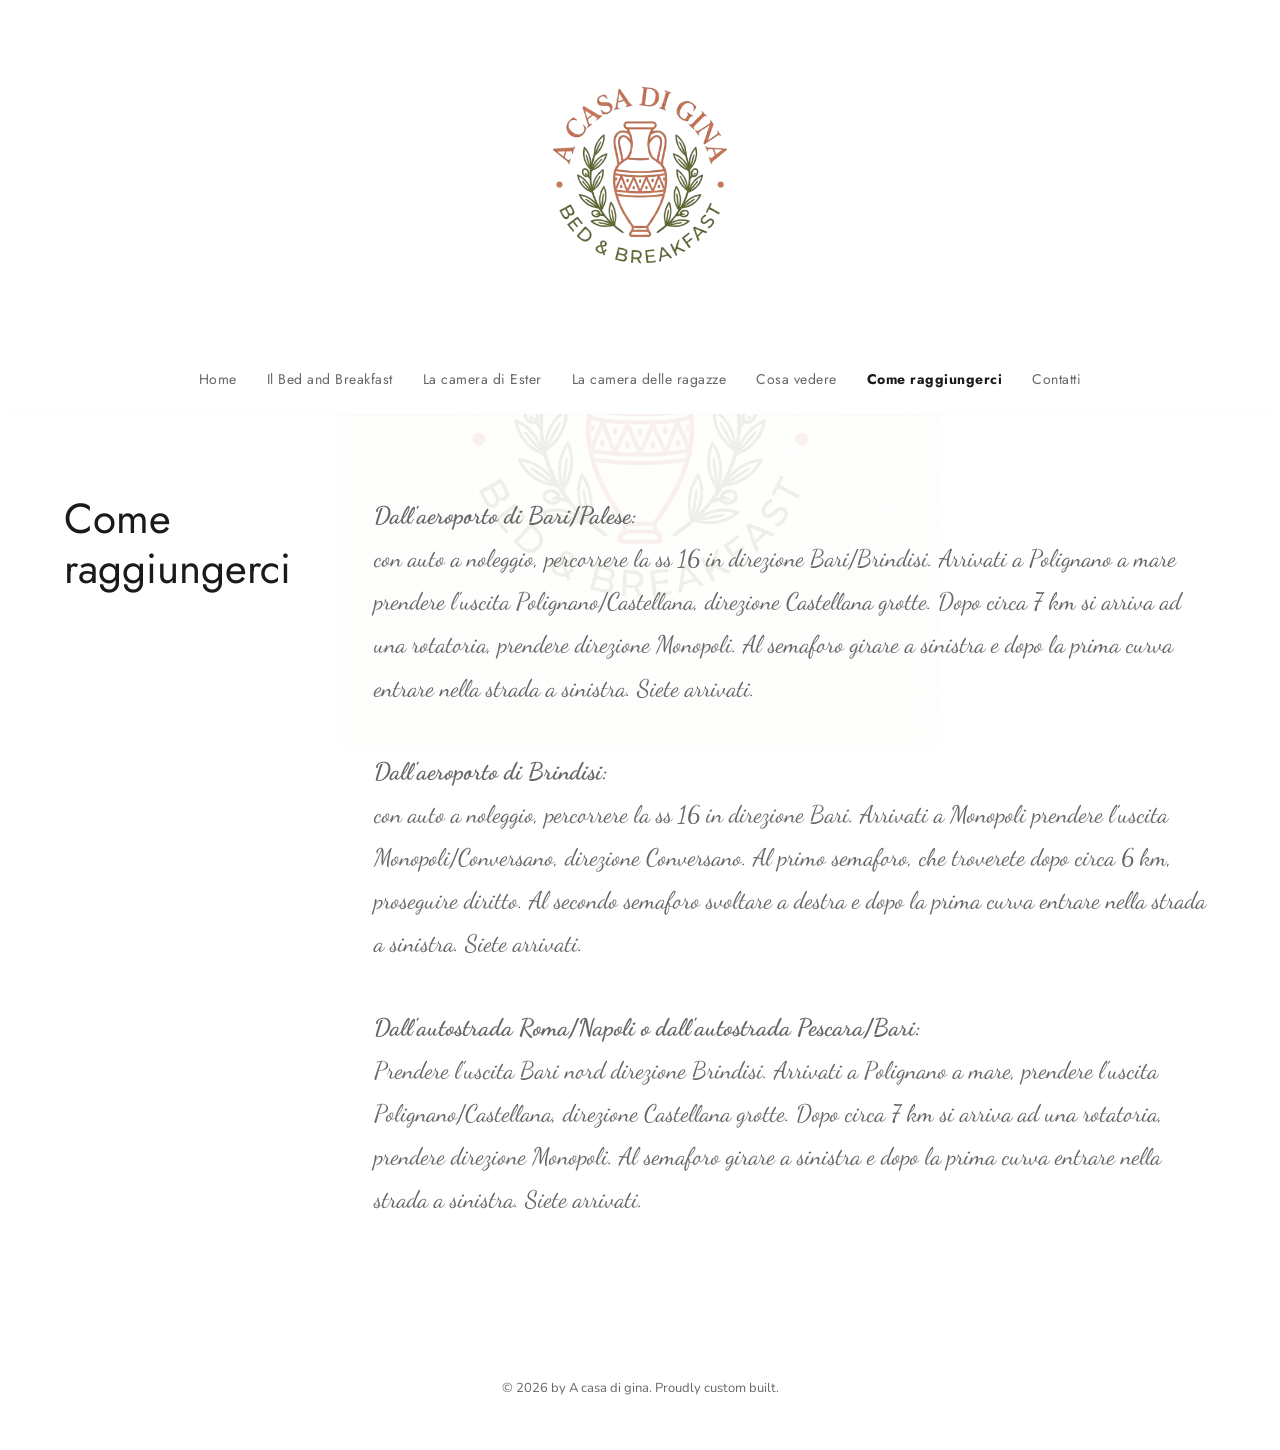
<file: come-raggiungerci.html>
<!DOCTYPE html>
<html lang="it">
<head>
    <meta charset="UTF-8">
    <meta name="viewport" content="width=device-width, initial-scale=1.0">
    <meta name="color-scheme" content="light">
    
    <meta property="og:title" content="A casa di Gina | B&B a Polignano a Mare">
    <meta property="og:description" content="Rilassati nella campagna pugliese a pochi chilometri dal mare. Camere accoglienti, colazione genuina e l'atmosfera di una vera casa.">
    <meta property="og:image" content="https://bbacasadigina.com/bb/esterno3.jpg"> 
    <meta property="og:url" content="https://bbacasadigina.com/">
    <meta property="og:type" content="website">
    
    <link rel="icon" type="image/x-icon" href="favicon.ico">
    
    <title>A Casa Di Gina</title>
    <link rel="preconnect" href="https://fonts.googleapis.com">
    <link rel="preconnect" href="https://fonts.gstatic.com" crossorigin>
    <link href="https://fonts.googleapis.com/css2?family=Dancing+Script:wght@400;700&family=Jost:wght@300;400;500&family=Nunito:wght@300;400;500&display=swap" rel="stylesheet">
    
    <link rel="stylesheet" href="style.css?v=2.2">
</head>
<body>
    <header>
        <div class="header-container">
            <a href="index.html" class="logo">
                <img src="logo-gina-nobk.png" alt="A casa di Gina">
            </a>
            <button class="hamburger" id="hamburger-menu" aria-label="Menu">
                <span class="bar"></span>
                <span class="bar"></span>
                <span class="bar"></span>
            </button>
            <nav>
                <ul id="nav-list">
                    <li><a href="index.html">Home</a></li>
                    <li><a href="bb.html">Il Bed and Breakfast</a></li>
                    <li><a href="camera-ester.html">La camera di Ester</a></li>
                    <li><a href="camera-ragazze.html">La camera delle ragazze</a></li>
                    <li><a href="cosa-vedere.html">Cosa vedere</a></li>
                    <li><a href="come-raggiungerci.html" class="active">Come raggiungerci</a></li>
                    <li><a href="contatti.html">Contatti</a></li>
                </ul>
            </nav>
        </div>
    </header>
    <main>

    <div class="split-layout">
        <div class="split-left">
            <h1>Come<br>raggiungerci</h1>
        </div>
        <div class="split-right">
            <p class="testo-corsivo"><strong>Dall'aeroporto di Bari/Palese:</strong><br>
            con auto a noleggio, percorrere la ss 16 in direzione Bari/Brindisi. Arrivati a Polignano a mare prendere l'uscita Polignano/Castellana, direzione Castellana grotte. Dopo circa 7 km si arriva ad una rotatoria, prendere direzione Monopoli. Al semaforo girare a sinistra e dopo la prima curva entrare nella strada a sinistra. Siete arrivati.</p>
            
            <p class="testo-corsivo" style="margin-top: 40px;"><strong>Dall'aeroporto di Brindisi:</strong><br>
            con auto a noleggio, percorrere la ss 16 in direzione Bari. Arrivati a Monopoli prendere l'uscita Monopoli/Conversano, direzione Conversano. Al primo semaforo, che troverete dopo circa 6 km, proseguire diritto. Al secondo semaforo svoltare a destra e dopo la prima curva entrare nella strada a sinistra. Siete arrivati.</p>

            <p class="testo-corsivo" style="margin-top: 40px;"><strong>Dall'autostrada Roma/Napoli o dall'autostrada Pescara/Bari:</strong><br>
            Prendere l'uscita Bari nord direzione Brindisi. Arrivati a Polignano a mare, prendere l'uscita Polignano/Castellana, direzione Castellana grotte. Dopo circa 7 km si arriva ad una rotatoria, prendere direzione Monopoli. Al semaforo girare a sinistra e dopo la prima curva entrare nella strada a sinistra. Siete arrivati.</p>
        </div>
    </div>
    
    </main>
    <footer>
        <p>© 2026 by A casa di gina. Proudly custom built.</p>
    </footer>

    <div id="imageModal" class="lightbox-modal">
        <span class="lightbox-close" id="lightboxClose">×</span>
        <img class="lightbox-content" id="lightboxImage">
    </div>

    <script>
        const hamburger = document.getElementById('hamburger-menu');
        const navList = document.getElementById('nav-list');
        hamburger.addEventListener('click', () => {
            hamburger.classList.toggle('active');
            navList.classList.toggle('active');
        });

        const navLinks = document.querySelectorAll('#nav-list a');
        navLinks.forEach(link => {
            link.addEventListener('click', () => {
                hamburger.classList.remove('active');
                navList.classList.remove('active');
            });
        });

        const modal = document.getElementById("imageModal");
        const modalImg = document.getElementById("lightboxImage");
        const closeBtn = document.getElementById("lightboxClose");
        
        const zoomableImages = document.querySelectorAll(".zoomable-img");
        zoomableImages.forEach(img => {
            img.addEventListener("click", function() {
                modal.style.display = "flex";
                modalImg.src = this.src;
            });
        });

        function closeModal() {
            modal.style.display = "none";
        }
        
        if(closeBtn) closeBtn.addEventListener("click", closeModal);
        
        window.addEventListener("click", function(event) {
            if (event.target == modal) {
                closeModal();
            }
        });
        
        document.addEventListener('keydown', function(event) {
            if (event.key === "Escape" && modal.style.display === "flex") {
                closeModal();
            }
        });
    </script>
</body>
</html>
</file>
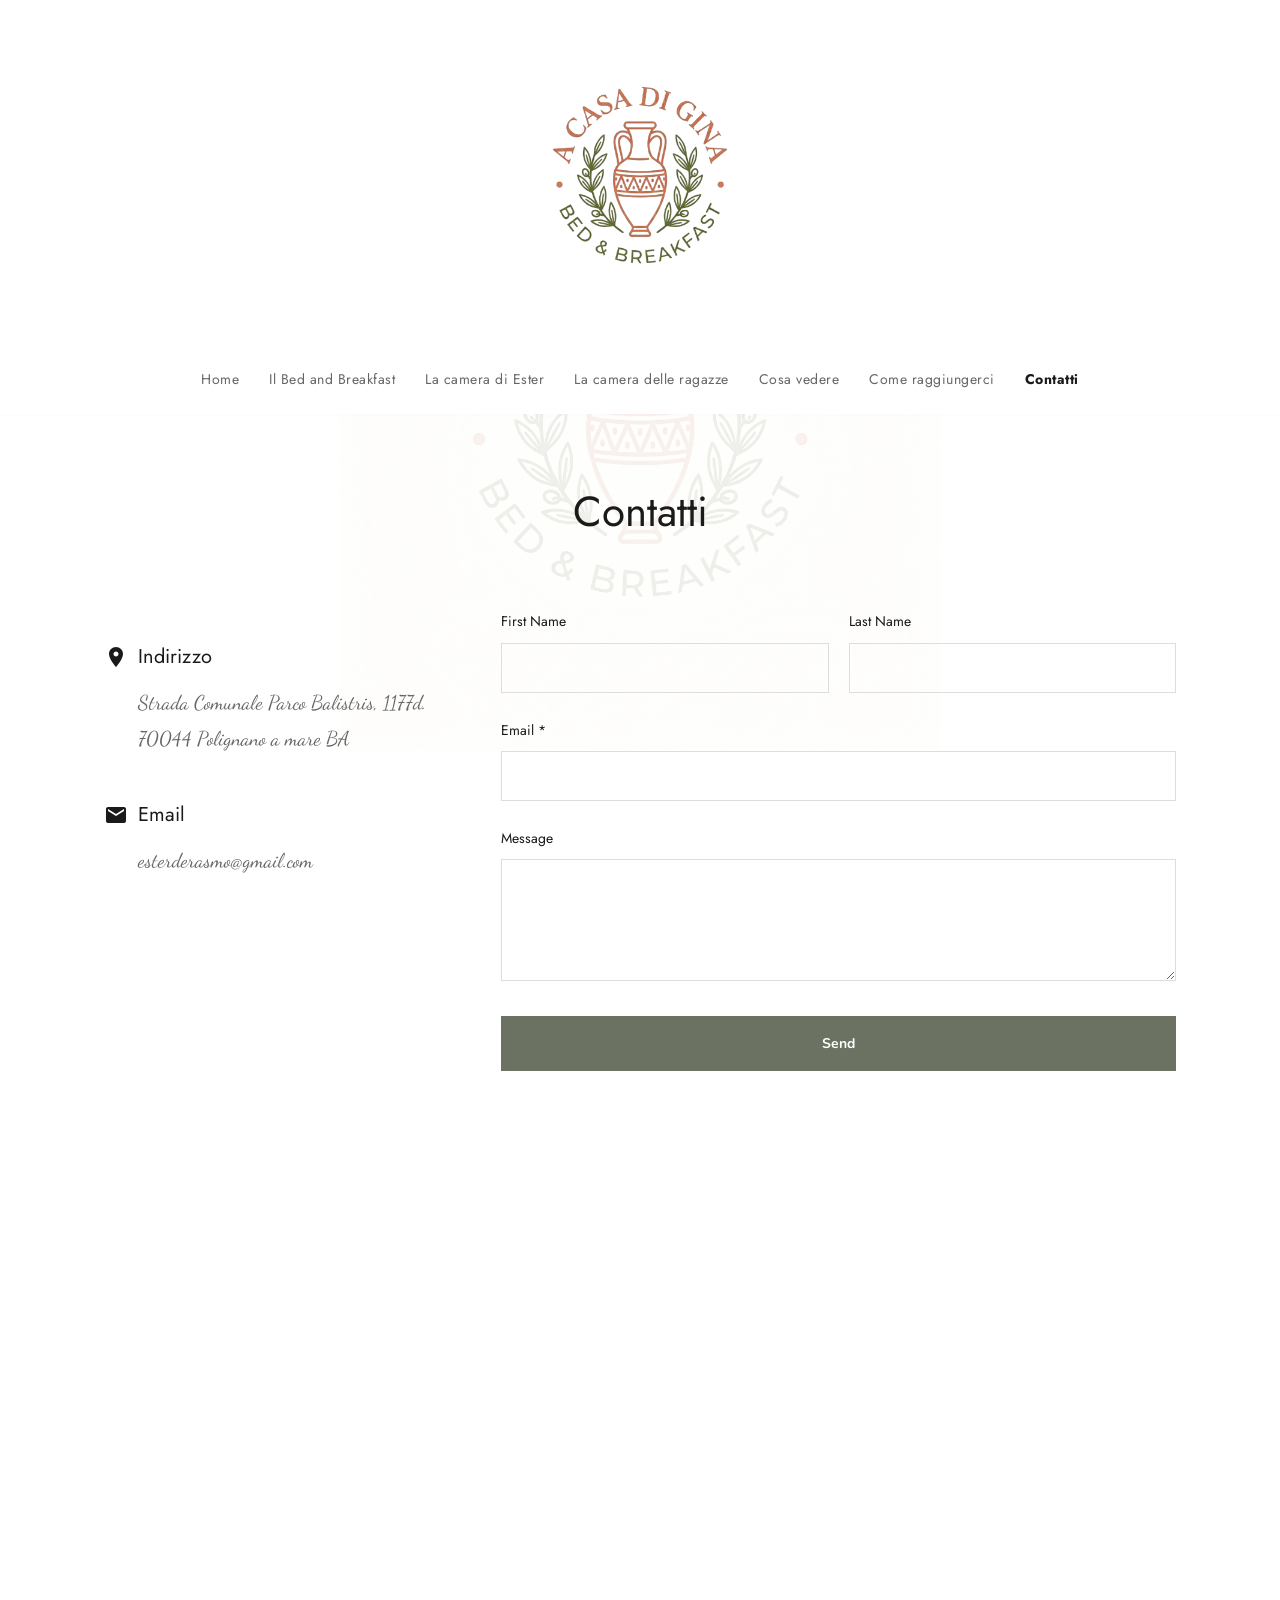
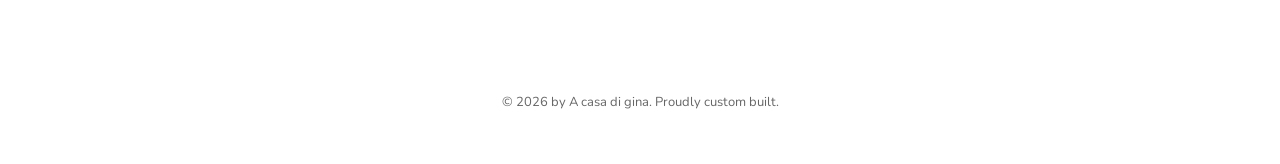
<file: contatti.html>
<!DOCTYPE html>
<html lang="it">
<head>
    <meta charset="UTF-8">
    <meta name="viewport" content="width=device-width, initial-scale=1.0">
    <meta name="color-scheme" content="light">
    
    <meta property="og:title" content="A casa di Gina | B&B a Polignano a Mare">
    <meta property="og:description" content="Rilassati nella campagna pugliese a pochi chilometri dal mare. Camere accoglienti, colazione genuina e l'atmosfera di una vera casa.">
    <meta property="og:image" content="https://bbacasadigina.com/bb/esterno3.jpg"> 
    <meta property="og:url" content="https://bbacasadigina.com/">
    <meta property="og:type" content="website">
    
    <link rel="icon" type="image/x-icon" href="favicon.ico">
    
    <title>A Casa Di Gina</title>
    <link rel="preconnect" href="https://fonts.googleapis.com">
    <link rel="preconnect" href="https://fonts.gstatic.com" crossorigin>
    <link href="https://fonts.googleapis.com/css2?family=Dancing+Script:wght@400;700&family=Jost:wght@300;400;500&family=Nunito:wght@300;400;500&display=swap" rel="stylesheet">
    
    <link rel="stylesheet" href="style.css?v=2.2">
</head>
<body>
    <header>
        <div class="header-container">
            <a href="index.html" class="logo">
                <img src="logo-gina-nobk.png" alt="A casa di Gina">
            </a>
            <button class="hamburger" id="hamburger-menu" aria-label="Menu">
                <span class="bar"></span>
                <span class="bar"></span>
                <span class="bar"></span>
            </button>
            <nav>
                <ul id="nav-list">
                    <li><a href="index.html">Home</a></li>
                    <li><a href="bb.html">Il Bed and Breakfast</a></li>
                    <li><a href="camera-ester.html">La camera di Ester</a></li>
                    <li><a href="camera-ragazze.html">La camera delle ragazze</a></li>
                    <li><a href="cosa-vedere.html">Cosa vedere</a></li>
                    <li><a href="come-raggiungerci.html">Come raggiungerci</a></li>
                    <li><a href="contatti.html" class="active">Contatti</a></li>
                </ul>
            </nav>
        </div>
    </header>
    <main>

    <div class="contact-wrapper">
        <h1 style="text-align: center;">Contatti</h1>
        <div class="contact-grid">
            <div class="contact-info">
                <h3>
                    <svg viewBox="0 0 24 24"><path d="M12 2C8.13 2 5 5.13 5 9c0 5.25 7 13 7 13s7-7.75 7-13c0-3.87-3.13-7-7-7zm0 9.5c-1.38 0-2.5-1.12-2.5-2.5s1.12-2.5 2.5-2.5 2.5 1.12 2.5 2.5-1.12 2.5-2.5 2.5z"/></svg>
                    Indirizzo
                </h3>
                <p class="testo-corsivo" style="font-size: 20px; margin-bottom: 40px; margin-left: 34px;">Strada Comunale Parco Balistris, 1177d.<br>70044 Polignano a mare BA</p>
                
                <h3>
                    <svg viewBox="0 0 24 24"><path d="M20 4H4c-1.1 0-1.99.9-1.99 2L2 18c0 1.1.9 2 2 2h16c1.1 0 2-.9 2-2V6c0-1.1-.9-2-2-2zm0 4l-8 5-8-5V6l8 5 8-5v2z"/></svg>
                    Email
                </h3>
                <p class="testo-corsivo" style="font-size: 20px; margin-left: 34px;">esterderasmo@gmail.com</p>
            </div>
            
            <div class="contact-form">
                <form id="contactForm" action="https://formsubmit.co/esterderasmo@gmail.com" method="POST">
                    <input type="hidden" name="_captcha" value="false">
                    <input type="hidden" name="_cc" value="vito.demarin@gmail.com">
                    <input type="hidden" name="_subject" value="Nuova richiesta di prenotazione">
                    <div class="form-row">
                        <div class="form-group">
                            <label>First Name</label>
                            <input type="text" name="Nome" required>
                        </div>
                        <div class="form-group">
                            <label>Last Name</label>
                            <input type="text" name="Cognome" required>
                        </div>
                    </div>
                    <div class="form-group" style="margin-bottom: 25px;">
                        <label>Email *</label>
                        <input type="email" name="Email_Cliente" required>
                    </div>
                    <div class="form-group" style="margin-bottom: 25px;">
                        <label>Message</label>
                        <textarea rows="5" name="Messaggio" required></textarea>
                    </div>
                    <button type="submit">Send</button>
                </form>

                <div id="successMessage">
                    <h3>Grazie!</h3>
                    <p>Il tuo messaggio è stato inviato con successo.<br>Ti risponderemo il prima possibile.</p>
                </div>
            </div>
        </div>
    </div>
    <div class="map-container">
        <iframe src="https://www.google.com/maps/embed?pb=!1m18!1m12!1m3!1d3575.416201599367!2d17.183588576422075!3d40.93368012401441!2m3!1f0!2f0!3f0!3m2!1i1024!2i768!4f13.1!3m3!1m2!1s0x1347b70a51836bed%3A0x5bcf35d3683f579d!2sB%26B%20A%20Casa%20di%20Gina!5e1!3m2!1sit!2sit!4v1781001194501!5m2!1sit!2sit" width="100%" height="100%" style="border:0;" allowfullscreen="" loading="lazy"></iframe>
    </div>
    
    </main>
    <footer>
        <p>© 2026 by A casa di gina. Proudly custom built.</p>
    </footer>

    <div id="imageModal" class="lightbox-modal">
        <span class="lightbox-close" id="lightboxClose">×</span>
        <img class="lightbox-content" id="lightboxImage">
    </div>

    <script>
        const hamburger = document.getElementById('hamburger-menu');
        const navList = document.getElementById('nav-list');
        hamburger.addEventListener('click', () => {
            hamburger.classList.toggle('active');
            navList.classList.toggle('active');
        });

        const navLinks = document.querySelectorAll('#nav-list a');
        navLinks.forEach(link => {
            link.addEventListener('click', () => {
                hamburger.classList.remove('active');
                navList.classList.remove('active');
            });
        });

        const modal = document.getElementById("imageModal");
        const modalImg = document.getElementById("lightboxImage");
        const closeBtn = document.getElementById("lightboxClose");
        
        const zoomableImages = document.querySelectorAll(".zoomable-img");
        zoomableImages.forEach(img => {
            img.addEventListener("click", function() {
                modal.style.display = "flex";
                modalImg.src = this.src;
            });
        });

        function closeModal() {
            modal.style.display = "none";
        }
        
        if(closeBtn) closeBtn.addEventListener("click", closeModal);
        
        window.addEventListener("click", function(event) {
            if (event.target == modal) {
                closeModal();
            }
        });
        
        document.addEventListener('keydown', function(event) {
            if (event.key === "Escape" && modal.style.display === "flex") {
                closeModal();
            }
        });

        // ==========================================
        // SCRIPT INVIO FORM IN BACKGROUND (AJAX)
        // ==========================================
        const contactForm = document.getElementById('contactForm');
        const successMsg = document.getElementById('successMessage');

        if (contactForm) {
            contactForm.addEventListener('submit', function(e) {
                e.preventDefault(); // Ferma l'apertura della pagina esterna!
                
                const btn = contactForm.querySelector('button[type="submit"]');
                const originalBtnText = btn.innerText;
                btn.innerText = 'Invio in corso...'; // Feedback visivo
                btn.style.opacity = '0.7';
                
                const formData = new FormData(contactForm);

                // Usiamo /ajax/ nel link per l'invio invisibile
                fetch("https://formsubmit.co/ajax/esterderasmo@gmail.com", {
                    method: "POST",
                    body: formData,
                    headers: {
                        'Accept': 'application/json'
                    }
                })
                .then(response => response.json())
                .then(data => {
                    // Nascondiamo il form e mostriamo il riquadro di successo
                    contactForm.style.display = 'none';
                    successMsg.style.display = 'block';
                })
                .catch(error => {
                    console.error(error);
                    btn.innerText = 'Errore, riprova!';
                    btn.style.opacity = '1';
                    setTimeout(() => { btn.innerText = originalBtnText; }, 3000);
                });
            });
        }
        
    </script>
</body>
</html>
</file>
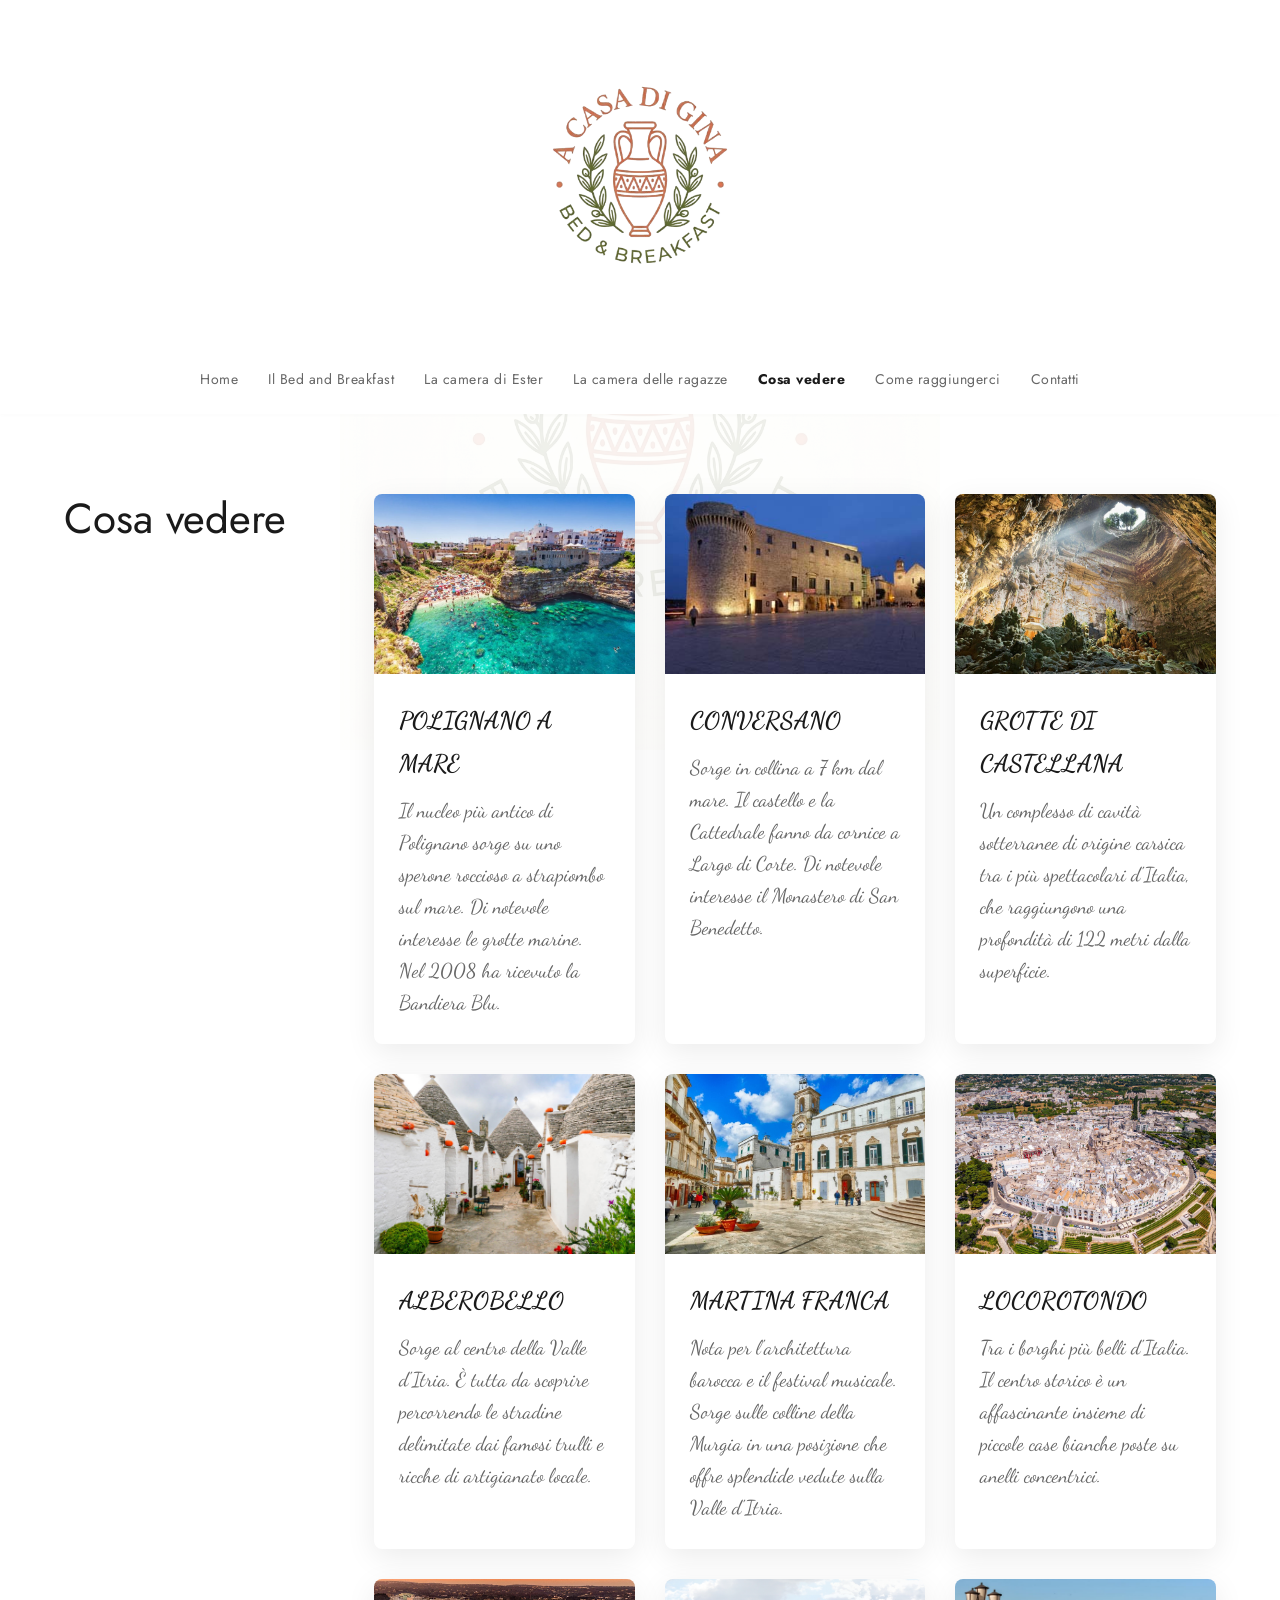
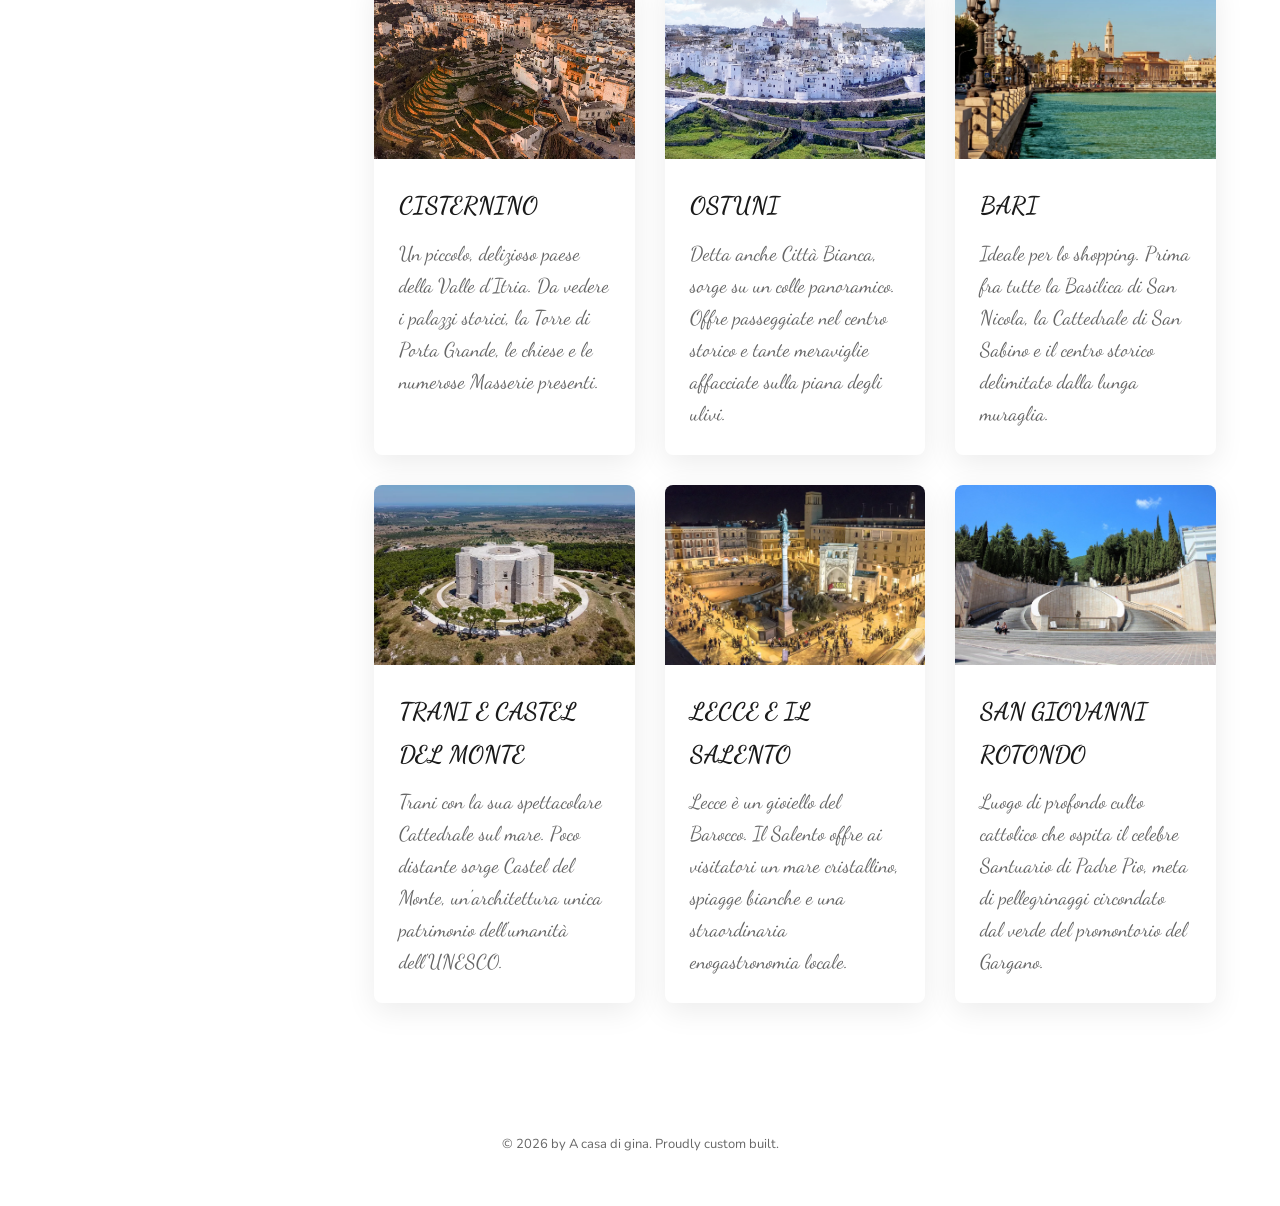
<file: cosa-vedere.html>
<!DOCTYPE html>
<html lang="it">
<head>
    <meta charset="UTF-8">
    <meta name="viewport" content="width=device-width, initial-scale=1.0">
    <meta name="color-scheme" content="light">
    
    <meta property="og:title" content="A casa di Gina | B&B a Polignano a Mare">
    <meta property="og:description" content="Rilassati nella campagna pugliese a pochi chilometri dal mare. Camere accoglienti, colazione genuina e l'atmosfera di una vera casa.">
    <meta property="og:image" content="https://bbacasadigina.com/bb/esterno3.jpg"> 
    <meta property="og:url" content="https://bbacasadigina.com/">
    <meta property="og:type" content="website">
    
    <link rel="icon" type="image/x-icon" href="favicon.ico">
    
    <title>A Casa Di Gina</title>
    <link rel="preconnect" href="https://fonts.googleapis.com">
    <link rel="preconnect" href="https://fonts.gstatic.com" crossorigin>
    <link href="https://fonts.googleapis.com/css2?family=Dancing+Script:wght@400;700&family=Jost:wght@300;400;500&family=Nunito:wght@300;400;500&display=swap" rel="stylesheet">
    
    <link rel="stylesheet" href="style.css?v=2.2">
</head>
<body>
    <header>
        <div class="header-container">
            <a href="index.html" class="logo">
                <img src="logo-gina-nobk.png" alt="A casa di Gina">
            </a>
            <button class="hamburger" id="hamburger-menu" aria-label="Menu">
                <span class="bar"></span>
                <span class="bar"></span>
                <span class="bar"></span>
            </button>
            <nav>
                <ul id="nav-list">
                    <li><a href="index.html">Home</a></li>
                    <li><a href="bb.html">Il Bed and Breakfast</a></li>
                    <li><a href="camera-ester.html">La camera di Ester</a></li>
                    <li><a href="camera-ragazze.html">La camera delle ragazze</a></li>
                    <li><a href="cosa-vedere.html" class="active">Cosa vedere</a></li>
                    <li><a href="come-raggiungerci.html">Come raggiungerci</a></li>
                    <li><a href="contatti.html">Contatti</a></li>
                </ul>
            </nav>
        </div>
    </header>
    <main>

    <div class="split-layout">
        <div class="split-left">
            <h1>Cosa vedere</h1>
        </div>
        <div class="split-right">
            
            <div class="showcase-grid">
                
                <div class="showcase-card">
                    <div class="showcase-img-wrap"><img src="luoghi/polignano.jpg" class="zoomable-img" alt="Polignano a Mare" onerror="this.style.display='none'"></div>
                    <div class="showcase-content">
                        <h2>Polignano a Mare</h2>
                        <p>Il nucleo più antico di Polignano sorge su uno sperone roccioso a strapiombo sul mare. Di notevole interesse le grotte marine. Nel 2008 ha ricevuto la Bandiera Blu.</p>
                    </div>
                </div>

                <div class="showcase-card">
                    <div class="showcase-img-wrap"><img src="luoghi/conversano.jpg" class="zoomable-img" alt="Conversano" onerror="this.style.display='none'"></div>
                    <div class="showcase-content">
                        <h2>Conversano</h2>
                        <p>Sorge in collina a 7 km dal mare. Il castello e la Cattedrale fanno da cornice a Largo di Corte. Di notevole interesse il Monastero di San Benedetto.</p>
                    </div>
                </div>

                <div class="showcase-card">
                    <div class="showcase-img-wrap"><img src="luoghi/castellana.jpg" class="zoomable-img" alt="Grotte di Castellana" onerror="this.style.display='none'"></div>
                    <div class="showcase-content">
                        <h2>Grotte di Castellana</h2>
                        <p>Un complesso di cavità sotterranee di origine carsica tra i più spettacolari d'Italia, che raggiungono una profondità di 122 metri dalla superficie.</p>
                    </div>
                </div>

                <div class="showcase-card">
                    <div class="showcase-img-wrap"><img src="luoghi/alberobello.jpg" class="zoomable-img" alt="Alberobello" onerror="this.style.display='none'"></div>
                    <div class="showcase-content">
                        <h2>Alberobello</h2>
                        <p>Sorge al centro della Valle d'Itria. È tutta da scoprire percorrendo le stradine delimitate dai famosi trulli e ricche di artigianato locale.</p>
                    </div>
                </div>

                <div class="showcase-card">
                    <div class="showcase-img-wrap"><img src="luoghi/martina.jpg" class="zoomable-img" alt="Martina Franca" onerror="this.style.display='none'"></div>
                    <div class="showcase-content">
                        <h2>Martina Franca</h2>
                        <p>Nota per l'architettura barocca e il festival musicale. Sorge sulle colline della Murgia in una posizione che offre splendide vedute sulla Valle d'Itria.</p>
                    </div>
                </div>

                <div class="showcase-card">
                    <div class="showcase-img-wrap"><img src="luoghi/locorotondo.jpg" class="zoomable-img" alt="Locorotondo" onerror="this.style.display='none'"></div>
                    <div class="showcase-content">
                        <h2>Locorotondo</h2>
                        <p>Tra i borghi più belli d'Italia. Il centro storico è un affascinante insieme di piccole case bianche poste su anelli concentrici.</p>
                    </div>
                </div>

                <div class="showcase-card">
                    <div class="showcase-img-wrap"><img src="luoghi/cisternino.jpg" class="zoomable-img" alt="Cisternino" onerror="this.style.display='none'"></div>
                    <div class="showcase-content">
                        <h2>Cisternino</h2>
                        <p>Un piccolo, delizioso paese della Valle d'Itria. Da vedere i palazzi storici, la Torre di Porta Grande, le chiese e le numerose Masserie presenti.</p>
                    </div>
                </div>

                <div class="showcase-card">
                    <div class="showcase-img-wrap"><img src="luoghi/ostuni.jpg" class="zoomable-img" alt="Ostuni" onerror="this.style.display='none'"></div>
                    <div class="showcase-content">
                        <h2>Ostuni</h2>
                        <p>Detta anche Città Bianca, sorge su un colle panoramico. Offre passeggiate nel centro storico e tante meraviglie affacciate sulla piana degli ulivi.</p>
                    </div>
                </div>

                <div class="showcase-card">
                    <div class="showcase-img-wrap"><img src="luoghi/bari.jpg" class="zoomable-img" alt="Bari" onerror="this.style.display='none'"></div>
                    <div class="showcase-content">
                        <h2>Bari</h2>
                        <p>Ideale per lo shopping. Prima fra tutte la Basilica di San Nicola, la Cattedrale di San Sabino e il centro storico delimitato dalla lunga muraglia.</p>
                    </div>
                </div>

                <div class="showcase-card">
                    <div class="showcase-img-wrap"><img src="luoghi/trani.jpg" class="zoomable-img" alt="Trani" onerror="this.style.display='none'"></div>
                    <div class="showcase-content">
                        <h2>Trani e Castel del Monte</h2>
                        <p>Trani con la sua spettacolare Cattedrale sul mare. Poco distante sorge Castel del Monte, un'architettura unica patrimonio dell'umanità dell'UNESCO.</p>
                    </div>
                </div>

                <div class="showcase-card">
                    <div class="showcase-img-wrap"><img src="luoghi/lecce.jpg" class="zoomable-img" alt="Lecce" onerror="this.style.display='none'"></div>
                    <div class="showcase-content">
                        <h2>Lecce e il Salento</h2>
                        <p>Lecce è un gioiello del Barocco. Il Salento offre ai visitatori un mare cristallino, spiagge bianche e una straordinaria enogastronomia locale.</p>
                    </div>
                </div>

                <div class="showcase-card">
                    <div class="showcase-img-wrap"><img src="luoghi/sangiovanni.jpg" class="zoomable-img" alt="San Giovanni Rotondo" onerror="this.style.display='none'"></div>
                    <div class="showcase-content">
                        <h2>San Giovanni Rotondo</h2>
                        <p>Luogo di profondo culto cattolico che ospita il celebre Santuario di Padre Pio, meta di pellegrinaggi circondato dal verde del promontorio del Gargano.</p>
                    </div>
                </div>

            </div>
        </div>
    </div>
    
    </main>
    <footer>
        <p>© 2026 by A casa di gina. Proudly custom built.</p>
    </footer>

    <div id="imageModal" class="lightbox-modal">
        <span class="lightbox-close" id="lightboxClose">×</span>
        <img class="lightbox-content" id="lightboxImage">
    </div>

    <script>
        const hamburger = document.getElementById('hamburger-menu');
        const navList = document.getElementById('nav-list');
        hamburger.addEventListener('click', () => {
            hamburger.classList.toggle('active');
            navList.classList.toggle('active');
        });

        const navLinks = document.querySelectorAll('#nav-list a');
        navLinks.forEach(link => {
            link.addEventListener('click', () => {
                hamburger.classList.remove('active');
                navList.classList.remove('active');
            });
        });

        const modal = document.getElementById("imageModal");
        const modalImg = document.getElementById("lightboxImage");
        const closeBtn = document.getElementById("lightboxClose");
        
        const zoomableImages = document.querySelectorAll(".zoomable-img");
        zoomableImages.forEach(img => {
            img.addEventListener("click", function() {
                modal.style.display = "flex";
                modalImg.src = this.src;
            });
        });

        function closeModal() {
            modal.style.display = "none";
        }
        
        if(closeBtn) closeBtn.addEventListener("click", closeModal);
        
        window.addEventListener("click", function(event) {
            if (event.target == modal) {
                closeModal();
            }
        });
        
        document.addEventListener('keydown', function(event) {
            if (event.key === "Escape" && modal.style.display === "flex") {
                closeModal();
            }
        });
    </script>
</body>
</html>
</file>
<file: style.css>
:root {
    --bg-color: #ffffff;
    --text-dark: #1a1a1a;
    --text-light: #666666;
    --font-titoli: 'Jost', sans-serif; 
    --font-testi: 'Nunito', sans-serif;
    --font-corsivo: 'Dancing Script', cursive;
    --shadow-soft: 0 8px 30px rgba(0,0,0,0.08);
}
* { margin: 0; padding: 0; box-sizing: border-box; }
html, body { font-family: var(--font-testi); color: var(--text-dark) !important; background-color: var(--bg-color) !important; line-height: 1.8; overflow-x: hidden;
    background-image: url('logo-gina-sfondo.png');
    background-repeat: no-repeat;
    background-position: center center;
    background-attachment: fixed;
    background-size: 300px; }

    @media (min-width: 768px) {
    body {
        background-size: 600px; /* Più grande per sfruttare lo spazio del monitor del PC */
    }
}

.logo img {
    height: 50px; 
    width: auto;
    vertical-align: middle;
    transition: height 0.3s ease; /* Rende il cambio di dimensione fluido */
}

/* Misura per PC e TABLET: lo schermo è grande, quindi lo ingrandiamo */
@media (min-width: 768px) {
    .logo img {
        height: 300px; /* Puoi alzare questo valore se vuoi vederlo ancora più grande su PC */
    }
}

/* HEADER EDITORIALE */
header { width: 100%; background: #ffffff !important; padding: 40px 5% 20px; text-align: center; position: sticky; top: 0; z-index: 1000; box-shadow: 0 1px 5px rgba(0,0,0,0.02);}
.header-container { max-width: 1200px; margin: 0 auto; display: flex; flex-direction: column; align-items: center; }
.logo { font-family: var(--font-titoli); font-size: 46px; font-weight: 400; text-decoration: none; color: var(--text-dark) !important; margin-bottom: 25px; letter-spacing: 1px;}
nav ul { display: flex; list-style: none; gap: 30px; justify-content: center; flex-wrap: wrap; }
nav ul li a { text-decoration: none; color: var(--text-light) !important; font-size: 14px; font-family: var(--font-titoli); text-transform: none; letter-spacing: 0.5px; transition: color 0.3s; }
nav ul li a:hover, nav ul li a.active { color: var(--text-dark) !important; font-weight: bold;}

/* CAROSELLO HOME PAGE */
.carousel-container { width: 100%; height: 65vh; max-height: 600px; position: relative; overflow: hidden; background-color: #f4f4f4;}
.mySlides { display: none; width: 100%; height: 100%; }
.mySlides img { width: 100%; height: 100%; object-fit: cover; }
.fade { animation-name: fade; animation-duration: 2s; }
@keyframes fade { from {opacity: .6} to {opacity: 1} }

/* LAYOUT A COLONNE SPLIT - GRIGLIA BLINDATA */
.split-layout { display: grid; grid-template-columns: 250px minmax(0, 1fr); gap: 60px; max-width: 1300px; margin: 80px auto; padding: 0 5%; align-items: start; }
.split-left { position: sticky; top: 160px; }
.split-left h1 { font-family: var(--font-titoli); font-size: 42px; font-weight: 400; line-height: 1.2; color: var(--text-dark) !important; margin-top: 0;}
.split-right { width: 100%; }

/* STILE TESTI */
.testo-corsivo { font-family: var(--font-corsivo); font-size: 24px; color: var(--text-light) !important; line-height: 1.8; margin-bottom: 25px; }
.titolo-paragrafo { font-family: var(--font-corsivo); font-size: 26px; text-transform: uppercase; margin-bottom: 15px; margin-top: 50px; font-weight: 700; color: var(--text-dark) !important;}
.subtitle-home { font-family: var(--font-corsivo); font-size: 20px; color: var(--text-light) !important; display: block; margin-bottom: 20px;}

/* HOME PAGE */
.home-container { text-align: center; max-width: 1000px; margin: 60px auto; padding: 0 5%; }
.home-container h1 { font-family: var(--font-titoli); font-size: 48px; font-weight: 400; margin-bottom: 10px; color: var(--text-dark) !important;}

/* PULSANTE PRENOTA ORA */
.btn-prenota { 
    background-color: #ffffff; /* Verde elegante della struttura */
    color: #000000 !important; 
    padding: 15px 40px; 
    font-size: 16px; 
    font-family: var(--font-corsivo);
    font-weight: bold; 
    text-transform: uppercase; 
    text-decoration: none; /* Toglie la sottolineatura del link */
    border-radius: 5px; 
    transition: 0.3s; 
    display: block;         /* Necessario per centrare */
    width: max-content;     /* Si adatta al testo */
    margin: 10px auto 60px; /* Lo centra orizzontalmente (auto) e dà spazio sotto */
    box-shadow: 0 4px 15px rgba(0,0,0,0.15); 
}

.btn-prenota:hover { 
    background-color: #5d6b48;
    color: #ffffff !important; 
    transform: translateY(-3px); 
    box-shadow: 0 6px 20px rgba(0,0,0,0.25);
}

/* COSA VEDERE - VETRINA LOCALE */
.showcase-grid { display: grid; grid-template-columns: repeat(auto-fit, minmax(260px, 1fr)); gap: 30px; margin-top: 0; }
.showcase-card { background: #fff !important; border-radius: 8px; overflow: hidden; box-shadow: var(--shadow-soft); display: flex; flex-direction: column; transition: transform 0.4s ease; }
.showcase-img-wrap { width: 100%; height: 180px; overflow: hidden; background-color: #f0f0f0; }
.showcase-img-wrap img { width: 100%; height: 100%; object-fit: cover; transition: transform 0.6s ease; cursor: pointer; }
.showcase-content { padding: 25px; display: flex; flex-direction: column; flex: 1; }
.showcase-content h2 { font-family: var(--font-corsivo); font-size: 24px; font-weight: 700; color: var(--text-dark) !important; margin-bottom: 10px; margin-top: 0; text-transform: uppercase; }
.showcase-content p { font-family: var(--font-corsivo); font-size: 20px; color: var(--text-light) !important; line-height: 1.6; margin: 0; }

/* GALLERIA A GRIGLIA FLUIDA */
.gallery-grid { display: grid; grid-template-columns: repeat(auto-fit, minmax(280px, 1fr)); gap: 10px; margin-top: 60px; width: 100%; }
.grid-item { overflow: hidden; position: relative; border-radius: 6px; }
.grid-item img { width: 100%; height: 300px; object-fit: cover; display: block; transition: transform 0.5s ease; cursor: pointer; } 

@media (hover: hover) {
    .showcase-card:hover { transform: translateY(-5px); box-shadow: 0 15px 40px rgba(0,0,0,0.12); }
    .showcase-card:hover .showcase-img-wrap img { transform: scale(1.08); }
    .grid-item:hover img { transform: scale(1.03); } 
}

/* CONTATTI & FORM */
.contact-wrapper { text-align: center; max-width: 1200px; margin: 60px auto; padding: 0 5%; }
.contact-wrapper h1 { font-family: var(--font-titoli); font-size: 42px; font-weight: 400; margin-bottom: 60px; color: var(--text-dark) !important;}
.contact-grid { display: flex; flex-wrap: wrap; gap: 60px; text-align: left; align-items: flex-start;}
.contact-info { flex: 1; min-width: 280px; }
.contact-info h3 { font-family: var(--font-titoli); font-size: 20px; font-weight: 400; margin-bottom: 10px; margin-top: 30px; display: flex; align-items: center; gap: 10px; color: var(--text-dark) !important;}
.contact-info svg { width: 24px; height: 24px; fill: var(--text-dark) !important; }
.contact-form { flex: 2; min-width: 320px; }
.form-row { display: flex; gap: 20px; margin-bottom: 25px; flex-wrap: wrap;}
.form-group { flex: 1; min-width: 200px; display: flex; flex-direction: column; }
.form-group label { font-family: var(--font-titoli); font-size: 14px; margin-bottom: 8px; color: var(--text-dark) !important; }
.form-group input, .form-group textarea { padding: 15px; border: 1px solid #ddd; font-family: var(--font-testi); outline: none; background: transparent; transition: border-color 0.3s; color: var(--text-dark) !important;}
.form-group input:focus, .form-group textarea:focus { border-color: #1a1a1a; }
button[type="submit"] { padding: 18px; background-color: #6b7261; color: #fff !important; border: none; font-family: var(--font-testi); font-size: 14px; font-weight: bold; cursor: pointer; width: 100%; transition: background-color 0.3s; margin-top: 10px;}
button[type="submit"]:hover { background-color: #4a4f43; }

/* MESSAGGIO DI SUCCESSO (INVISIBILE DI DEFAULT) */
#successMessage {
    display: none;
    background: #fcfbf9;
    border: 1px solid #e0e5db;
    padding: 60px 40px;
    border-radius: 8px;
    text-align: center;
    box-shadow: var(--shadow-soft);
    animation: fadeIn 0.5s ease;
}
#successMessage h3 { font-family: var(--font-corsivo); font-size: 38px; color: #6b7261; margin-bottom: 15px; margin-top: 0;}
#successMessage p { font-family: var(--font-testi); font-size: 16px; color: var(--text-light); }
@keyframes fadeIn { from { opacity: 0; transform: translateY(10px); } to { opacity: 1; transform: translateY(0); } }

/* MAPPA */
.map-container { width: 100%; height: 450px; margin-top: 80px; }

/* LIGHTBOX (ZOOM FOTO) */
.lightbox-modal { display: none; position: fixed; z-index: 2000; left: 0; top: 0; width: 100%; height: 100%; background-color: rgba(0, 0, 0, 0.85) !important; justify-content: center; align-items: center; }
.lightbox-content { max-width: 95%; max-height: 90vh; object-fit: contain; box-shadow: 0 5px 30px rgba(0,0,0,0.5); border-radius: 4px; animation: zoomIn 0.3s ease; }
@keyframes zoomIn { from {transform: scale(0.9); opacity: 0;} to {transform: scale(1); opacity: 1;} }
.lightbox-close { position: absolute; top: 20px; right: 40px; color: #ffffff !important; font-size: 50px; font-weight: 300; cursor: pointer; transition: 0.3s; }
.lightbox-close:hover { color: #aaaaaa !important; }

footer { text-align: center; padding: 50px 20px; background-color: #ffffff !important; color: var(--text-light) !important; font-size: 13px; font-family: var(--font-testi); margin-top: 40px;}

/* RESPONSIVE MOBILE - GRIGLIA ADATTATA */
.hamburger { display: none; cursor: pointer; background: none; border: none; padding: 10px; margin-top: 10px;}
.hamburger .bar { display: block; width: 25px; height: 2px; margin: 5px auto; background-color: var(--text-dark) !important; transition: 0.3s; }
@media (max-width: 900px) {
    .split-layout { grid-template-columns: 1fr; gap: 30px; margin: 40px auto; display: block;}
    .split-left { width: 100%; position: static; text-align: center; margin-bottom: 30px;}
    .split-right { width: 100%; }
    .hamburger { display: block; }
    nav ul { display: none; flex-direction: column; width: 100%; gap: 15px; padding-top: 20px; background: #ffffff !important;}
    nav ul.active { display: flex; }
    .lightbox-close { top: 10px; right: 20px; font-size: 45px; }
}
</file>
